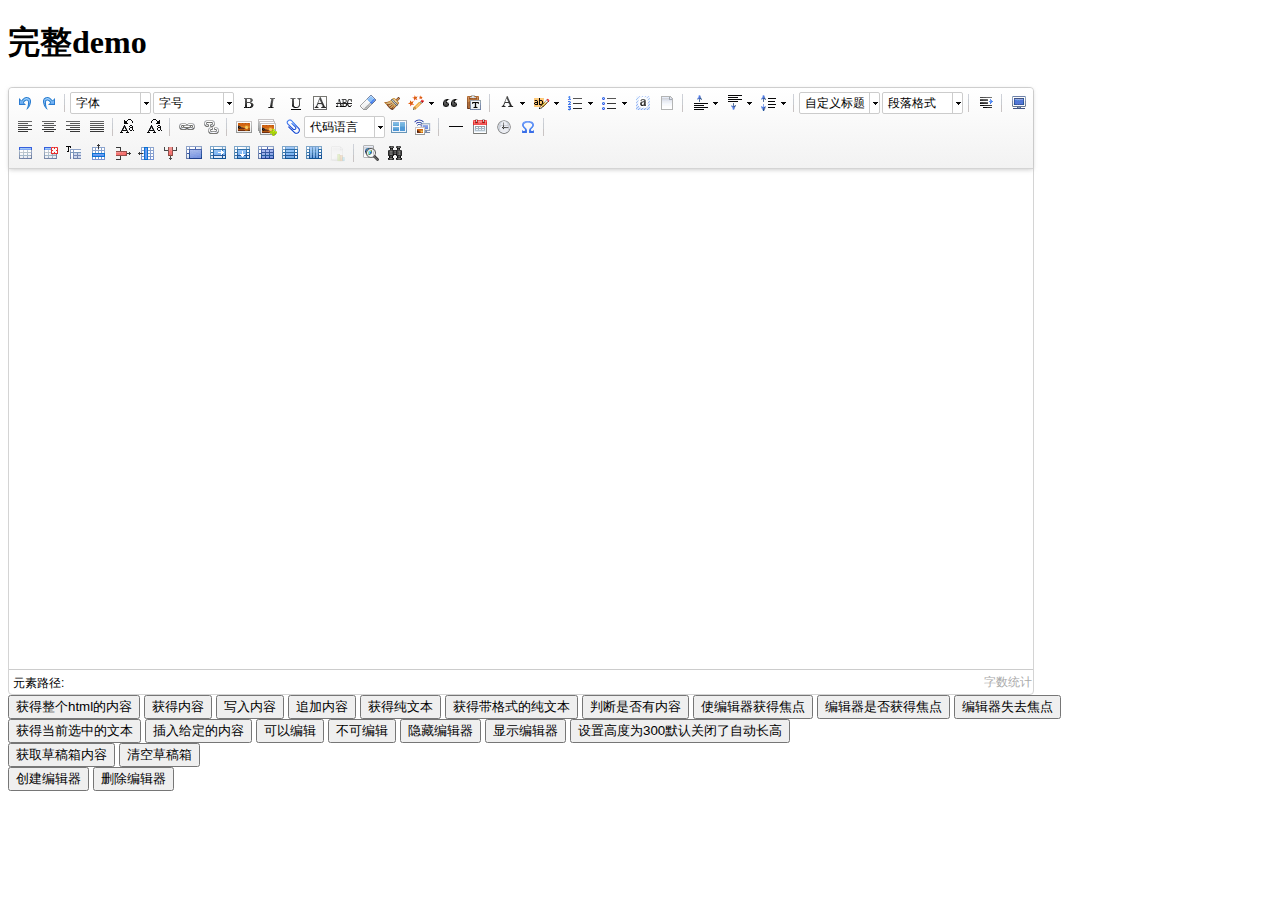
<file: MyWeb/Content/ueditor/index.html>
<!DOCTYPE HTML PUBLIC "-//W3C//DTD HTML 4.01 Transitional//EN"
        "http://www.w3.org/TR/html4/loose.dtd">
<html>
<head>
    <title>完整demo</title>
    <meta http-equiv="Content-Type" content="text/html;charset=utf-8"/>
    <script type="text/javascript" charset="utf-8" src="ueditor.config.js"></script>
    <script type="text/javascript" charset="utf-8" src="ueditor.all.min.js"> </script>
    <!--建议手动加在语言，避免在ie下有时因为加载语言失败导致编辑器加载失败-->
    <!--这里加载的语言文件会覆盖你在配置项目里添加的语言类型，比如你在配置项目里配置的是英文，这里加载的中文，那最后就是中文-->
    <script type="text/javascript" charset="utf-8" src="lang/zh-cn/zh-cn.js"></script>

    <style type="text/css">
        div{
            width:100%;
        }
    </style>
</head>
<body>
<div>
    <h1>完整demo</h1>
    <script id="editor" type="text/plain" style="width:1024px;height:500px;"></script>
</div>
<div id="btns">
    <div>
        <button onclick="getAllHtml()">获得整个html的内容</button>
        <button onclick="getContent()">获得内容</button>
        <button onclick="setContent()">写入内容</button>
        <button onclick="setContent(true)">追加内容</button>
        <button onclick="getContentTxt()">获得纯文本</button>
        <button onclick="getPlainTxt()">获得带格式的纯文本</button>
        <button onclick="hasContent()">判断是否有内容</button>
        <button onclick="setFocus()">使编辑器获得焦点</button>
        <button onmousedown="isFocus(event)">编辑器是否获得焦点</button>
        <button onmousedown="setblur(event)" >编辑器失去焦点</button>

    </div>
    <div>
        <button onclick="getText()">获得当前选中的文本</button>
        <button onclick="insertHtml()">插入给定的内容</button>
        <button id="enable" onclick="setEnabled()">可以编辑</button>
        <button onclick="setDisabled()">不可编辑</button>
        <button onclick=" UE.getEditor('editor').setHide()">隐藏编辑器</button>
        <button onclick=" UE.getEditor('editor').setShow()">显示编辑器</button>
        <button onclick=" UE.getEditor('editor').setHeight(300)">设置高度为300默认关闭了自动长高</button>
    </div>

    <div>
        <button onclick="getLocalData()" >获取草稿箱内容</button>
        <button onclick="clearLocalData()" >清空草稿箱</button>
    </div>

</div>
<div>
    <button onclick="createEditor()">
    创建编辑器</button>
    <button onclick="deleteEditor()">
    删除编辑器</button>
</div>

<script type="text/javascript">

    //实例化编辑器
    //建议使用工厂方法getEditor创建和引用编辑器实例，如果在某个闭包下引用该编辑器，直接调用UE.getEditor('editor')就能拿到相关的实例
    var ue = UE.getEditor('editor');


    function isFocus(e){
        alert(UE.getEditor('editor').isFocus());
        UE.dom.domUtils.preventDefault(e)
    }
    function setblur(e){
        UE.getEditor('editor').blur();
        UE.dom.domUtils.preventDefault(e)
    }
    function insertHtml() {
        var value = prompt('插入html代码', '');
        UE.getEditor('editor').execCommand('insertHtml', value)
    }
    function createEditor() {
        enableBtn();
        UE.getEditor('editor');
    }
    function getAllHtml() {
        alert(UE.getEditor('editor').getAllHtml())
    }
    function getContent() {
        var arr = [];
        arr.push("使用editor.getContent()方法可以获得编辑器的内容");
        arr.push("内容为：");
        arr.push(UE.getEditor('editor').getContent());
        alert(arr.join("\n"));
    }
    function getPlainTxt() {
        var arr = [];
        arr.push("使用editor.getPlainTxt()方法可以获得编辑器的带格式的纯文本内容");
        arr.push("内容为：");
        arr.push(UE.getEditor('editor').getPlainTxt());
        alert(arr.join('\n'))
    }
    function setContent(isAppendTo) {
        var arr = [];
        arr.push("使用editor.setContent('欢迎使用ueditor')方法可以设置编辑器的内容");
        UE.getEditor('editor').setContent('欢迎使用ueditor', isAppendTo);
        alert(arr.join("\n"));
    }
    function setDisabled() {
        UE.getEditor('editor').setDisabled('fullscreen');
        disableBtn("enable");
    }

    function setEnabled() {
        UE.getEditor('editor').setEnabled();
        enableBtn();
    }

    function getText() {
        //当你点击按钮时编辑区域已经失去了焦点，如果直接用getText将不会得到内容，所以要在选回来，然后取得内容
        var range = UE.getEditor('editor').selection.getRange();
        range.select();
        var txt = UE.getEditor('editor').selection.getText();
        alert(txt)
    }

    function getContentTxt() {
        var arr = [];
        arr.push("使用editor.getContentTxt()方法可以获得编辑器的纯文本内容");
        arr.push("编辑器的纯文本内容为：");
        arr.push(UE.getEditor('editor').getContentTxt());
        alert(arr.join("\n"));
    }
    function hasContent() {
        var arr = [];
        arr.push("使用editor.hasContents()方法判断编辑器里是否有内容");
        arr.push("判断结果为：");
        arr.push(UE.getEditor('editor').hasContents());
        alert(arr.join("\n"));
    }
    function setFocus() {
        UE.getEditor('editor').focus();
    }
    function deleteEditor() {
        disableBtn();
        UE.getEditor('editor').destroy();
    }
    function disableBtn(str) {
        var div = document.getElementById('btns');
        var btns = UE.dom.domUtils.getElementsByTagName(div, "button");
        for (var i = 0, btn; btn = btns[i++];) {
            if (btn.id == str) {
                UE.dom.domUtils.removeAttributes(btn, ["disabled"]);
            } else {
                btn.setAttribute("disabled", "true");
            }
        }
    }
    function enableBtn() {
        var div = document.getElementById('btns');
        var btns = UE.dom.domUtils.getElementsByTagName(div, "button");
        for (var i = 0, btn; btn = btns[i++];) {
            UE.dom.domUtils.removeAttributes(btn, ["disabled"]);
        }
    }

    function getLocalData () {
        alert(UE.getEditor('editor').execCommand( "getlocaldata" ));
    }

    function clearLocalData () {
        UE.getEditor('editor').execCommand( "clearlocaldata" );
        alert("已清空草稿箱")
    }
</script>
</body>
</html>
</file>
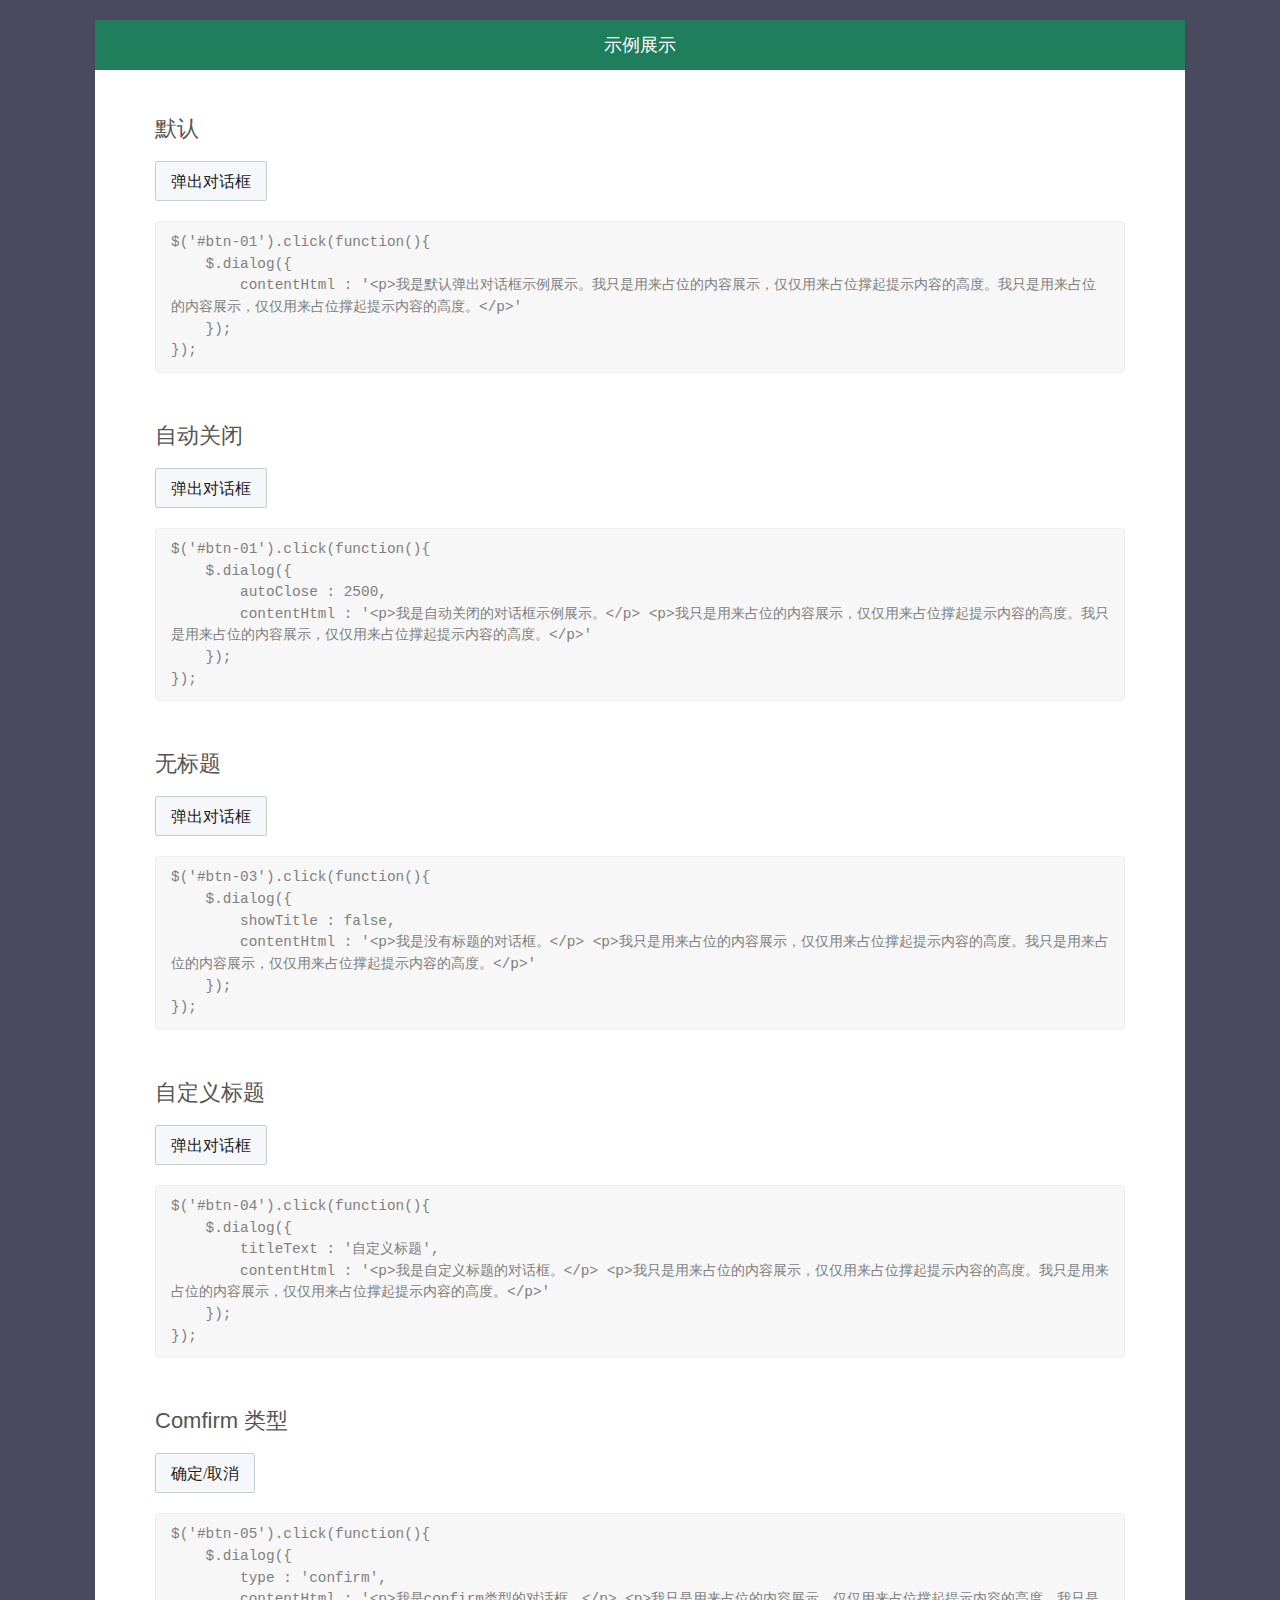
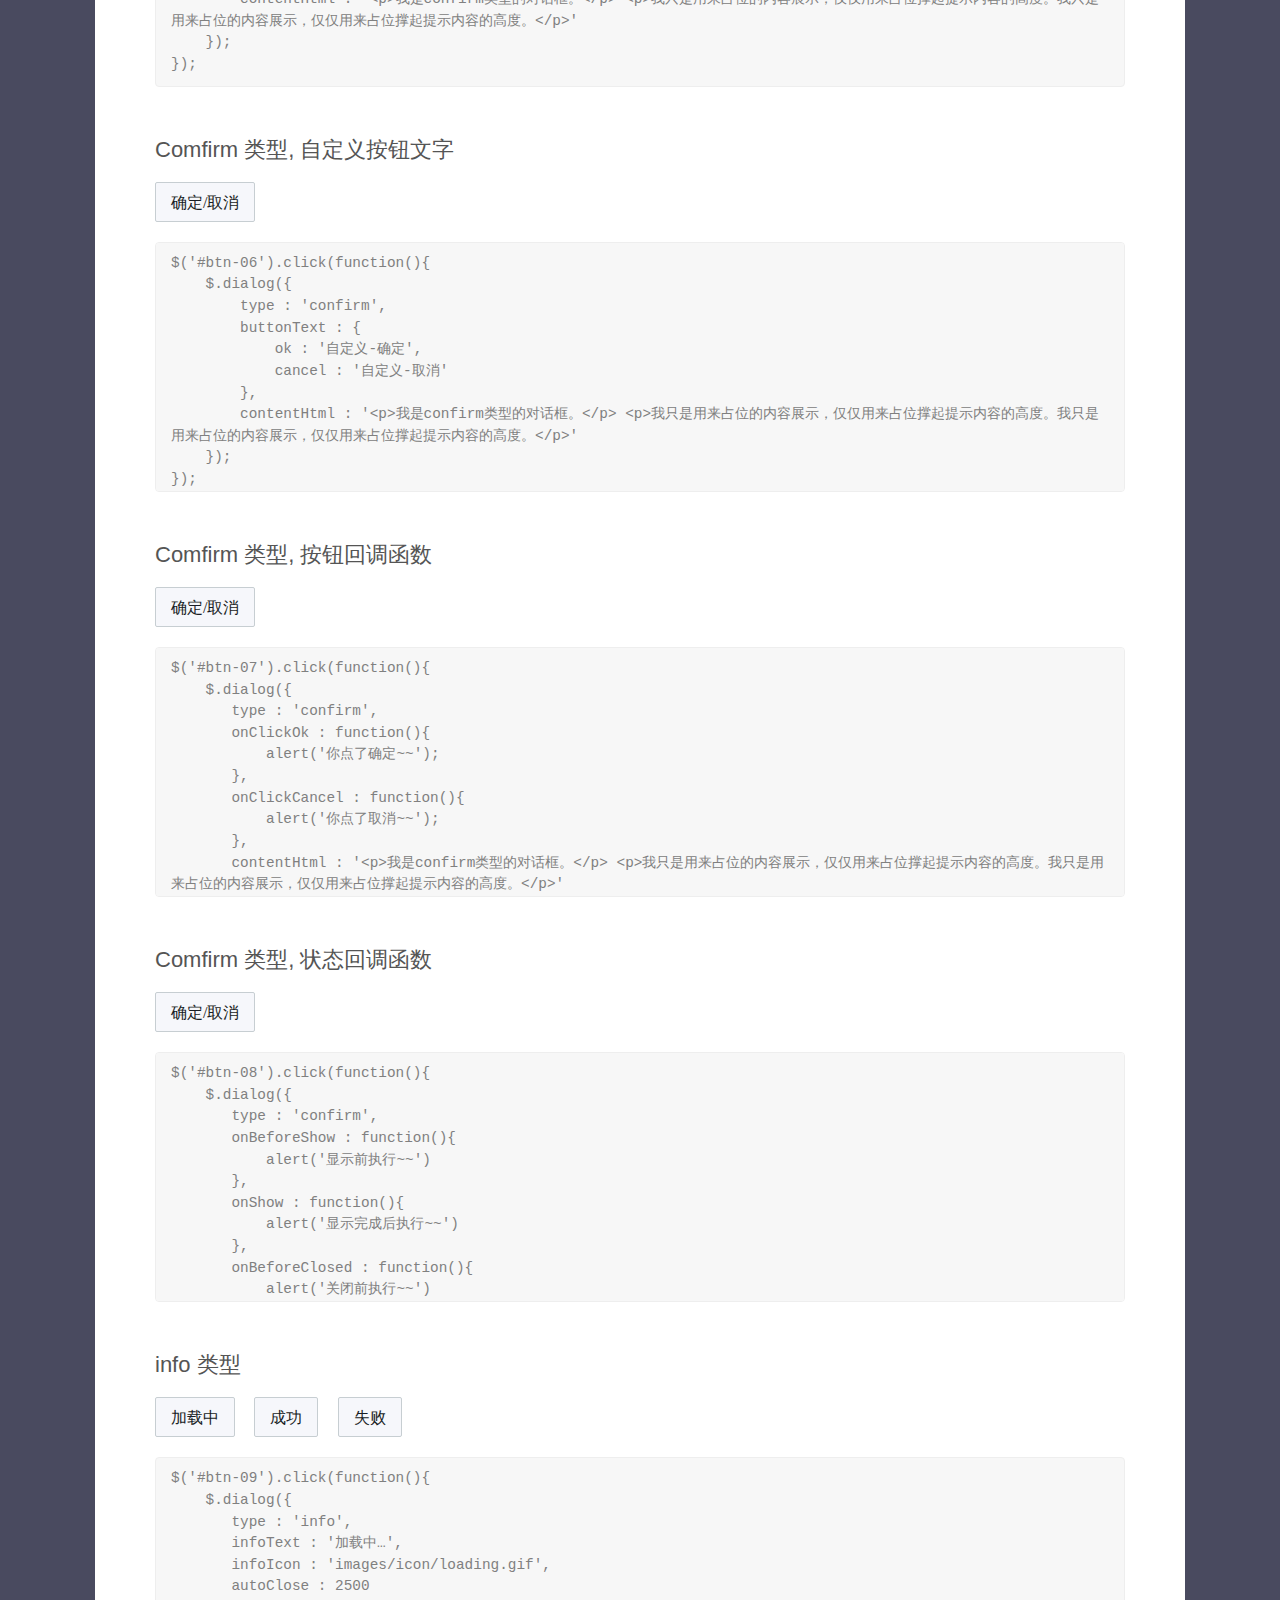
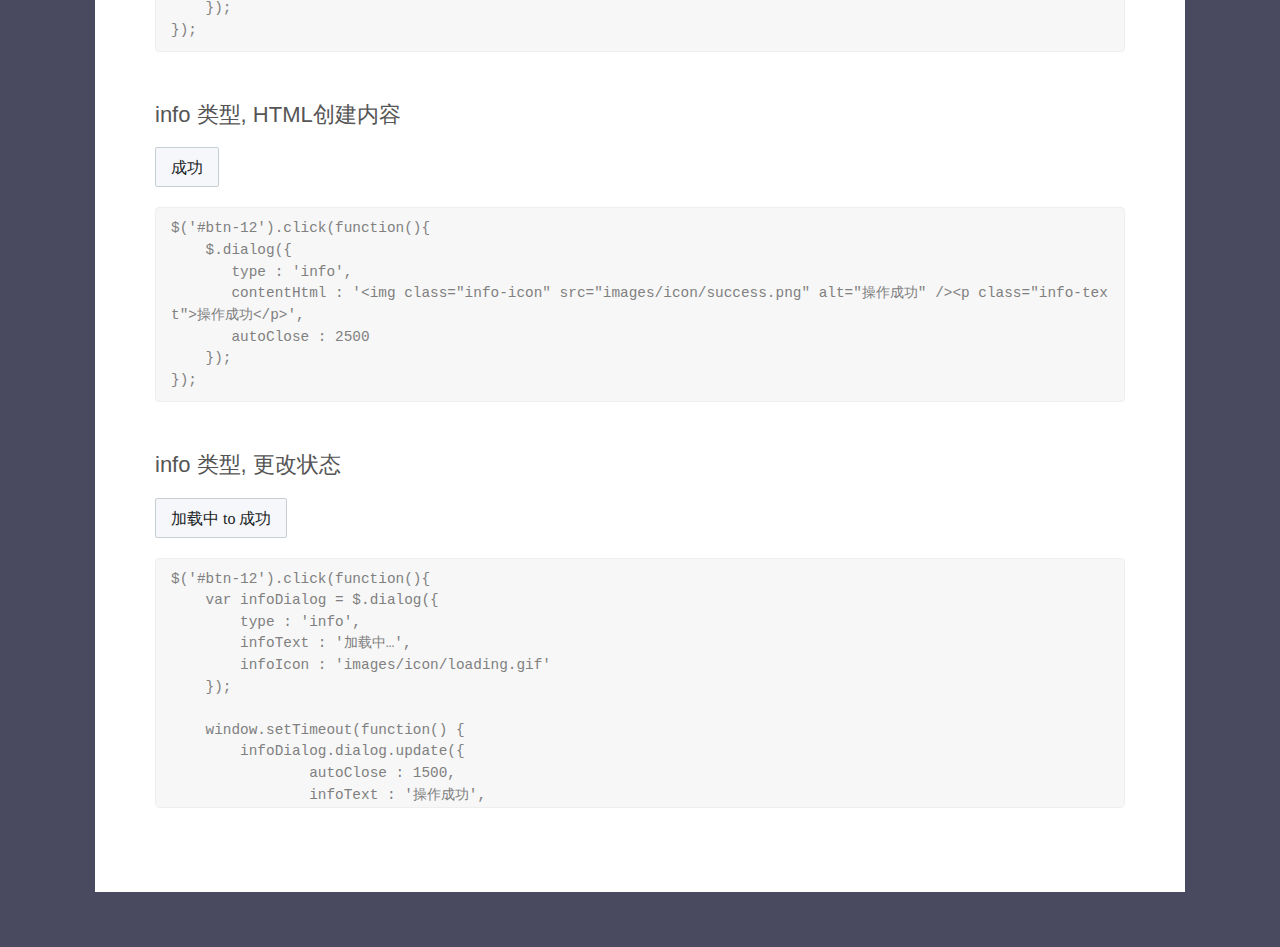
<file: MyWeb/Content/plugins/jquery.TipDialog/index.html>
﻿<!DOCTYPE html>
<html lang="zh">
<head>
	<meta charset="UTF-8">
	<meta http-equiv="X-UA-Compatible" content="IE=edge,chrome=1"> 
	<meta name="viewport" content="width=device-width, initial-scale=1, user-scalable=no">
	<title>移动端优先且支持jQuery和Zepto的模态对话框插件|DEMO_jQuery之家-自由分享jQuery、html5、css3的插件库</title>
	<link rel="stylesheet" type="text/css" href="css/normalize.css" />
	<link rel="stylesheet" type="text/css" href="css/htmleaf-demo.css">
	<link rel="stylesheet" href="css/tpl-style.css">
	<link rel="stylesheet" href="css/dialog.css">
	<style type="text/css">
	.button { padding: 0 15px; cursor: pointer; margin-right: 15px; background: #f6f7fb; border: 1px solid #c7ced2; border-radius: 2px; color: #191d24; display: inline-block; height: 40px; line-height: 40px; text-align: center; outline:none; font-family: "Microsoft Yahei"; }
	.button:hover { background-color: #f2f2f2; }
	.tpl-wrapper{margin-top: 20px;}
	a{border-bottom: none;color:#2fa0cc;}
	</style>

</head>
<body>
	<div class="htmleaf-container">

		<div class="tpl-wrapper">
			<div class="panel panel-green">
			<div class="panel-hd"><h2>示例展示</h2></div>
			<div class="panel-bd">				
				<div class="example-wrap">
					
					<!-- S example-item -->
					<div class="example-item">
						<h3 class="example-name">默认</h3>
						<div class="example-show">
							<button id="btn-01" class="button" type="button">弹出对话框</button>
						</div>
						<div class="example-code">
<pre class="pre-scrollable"><code>$('#btn-01').click(function(){
    $.dialog({
        contentHtml : '&ltp&gt我是默认弹出对话框示例展示。我只是用来占位的内容展示，仅仅用来占位撑起提示内容的高度。我只是用来占位的内容展示，仅仅用来占位撑起提示内容的高度。&lt/p&gt'
    });
});</code></pre>
						</div>
					</div>
					<!-- E example-item -->


					<!-- S example-item -->
					<div class="example-item">
						<h3 class="example-name">自动关闭</h3>
						<div class="example-show">
							<button id="btn-02" class="button" type="button">弹出对话框</button>
						</div>
						<div class="example-code">
<pre class="pre-scrollable"><code>$('#btn-01').click(function(){
    $.dialog({
        autoClose : 2500,
        contentHtml : '&ltp&gt我是自动关闭的对话框示例展示。&lt/p&gt &ltp&gt我只是用来占位的内容展示，仅仅用来占位撑起提示内容的高度。我只是用来占位的内容展示，仅仅用来占位撑起提示内容的高度。&lt/p&gt'
    });
});</code></pre>
						</div>
					</div>
					<!-- E example-item -->


					<!-- S example-item -->
					<div class="example-item">
						<h3 class="example-name">无标题</h3>
						<div class="example-show">
							<button id="btn-03" class="button" type="button">弹出对话框</button>
						</div>
						<div class="example-code">
<pre class="pre-scrollable"><code>$('#btn-03').click(function(){
    $.dialog({
        showTitle : false,
        contentHtml : '&ltp&gt我是没有标题的对话框。&lt/p&gt &ltp&gt我只是用来占位的内容展示，仅仅用来占位撑起提示内容的高度。我只是用来占位的内容展示，仅仅用来占位撑起提示内容的高度。&lt/p&gt'
    });
});</code></pre>
						</div>
					</div>
					<!-- E example-item -->


					<!-- S example-item -->
					<div class="example-item">
						<h3 class="example-name">自定义标题</h3>
						<div class="example-show">
							<button id="btn-04" class="button" type="button">弹出对话框</button>
						</div>
						<div class="example-code">
<pre class="pre-scrollable"><code>$('#btn-04').click(function(){
    $.dialog({
        titleText : '自定义标题',
        contentHtml : '&ltp&gt我是自定义标题的对话框。&lt/p&gt &ltp&gt我只是用来占位的内容展示，仅仅用来占位撑起提示内容的高度。我只是用来占位的内容展示，仅仅用来占位撑起提示内容的高度。&lt/p&gt'
    });
});</code></pre>
						</div>
					</div>
					<!-- E example-item -->


					<!-- S example-item -->
					<div class="example-item">
						<h3 class="example-name">Comfirm 类型</h3>
						<div class="example-show">
							<button id="btn-05" class="button" type="button">确定/取消</button>
						</div>
						<div class="example-code">
<pre class="pre-scrollable"><code>$('#btn-05').click(function(){
    $.dialog({
        type : 'confirm',
        contentHtml : '&ltp&gt我是confirm类型的对话框。&lt/p&gt &ltp&gt我只是用来占位的内容展示，仅仅用来占位撑起提示内容的高度。我只是用来占位的内容展示，仅仅用来占位撑起提示内容的高度。&lt/p&gt'
    });
});</code></pre>
						</div>
					</div>
					<!-- E example-item -->


					<!-- S example-item -->
					<div class="example-item">
						<h3 class="example-name">Comfirm 类型, 自定义按钮文字</h3>
						<div class="example-show">
							<button id="btn-06" class="button" type="button">确定/取消</button>
						</div>
						<div class="example-code">
<pre class="pre-scrollable"><code>$('#btn-06').click(function(){
    $.dialog({
        type : 'confirm',
        buttonText : {
            ok : '自定义-确定',
            cancel : '自定义-取消'
        },
        contentHtml : '&ltp&gt我是confirm类型的对话框。&lt/p&gt &ltp&gt我只是用来占位的内容展示，仅仅用来占位撑起提示内容的高度。我只是用来占位的内容展示，仅仅用来占位撑起提示内容的高度。&lt/p&gt'
    });
});</code></pre>
						</div>
					</div>
					<!-- E example-item -->


					<!-- S example-item -->
					<div class="example-item">
						<h3 class="example-name">Comfirm 类型, 按钮回调函数</h3>
						<div class="example-show">
							<button id="btn-07" class="button" type="button">确定/取消</button>
						</div>
						<div class="example-code">
<pre class="pre-scrollable"><code>$('#btn-07').click(function(){
    $.dialog({
       type : 'confirm',
       onClickOk : function(){
           alert('你点了确定~~');
       },
       onClickCancel : function(){        		
           alert('你点了取消~~');
       },
       contentHtml : '&ltp&gt我是confirm类型的对话框。&lt/p&gt &ltp&gt我只是用来占位的内容展示，仅仅用来占位撑起提示内容的高度。我只是用来占位的内容展示，仅仅用来占位撑起提示内容的高度。&lt/p&gt'
    });
});</code></pre>
						</div>
					</div>
					<!-- E example-item -->
					


					<!-- S example-item -->
					<div class="example-item">
						<h3 class="example-name">Comfirm 类型, 状态回调函数</h3>
						<div class="example-show">
							<button id="btn-08" class="button" type="button">确定/取消</button>
						</div>
						<div class="example-code">
<pre class="pre-scrollable"><code>$('#btn-08').click(function(){
    $.dialog({
       type : 'confirm',
       onBeforeShow : function(){
           alert('显示前执行~~')
       },
       onShow : function(){
           alert('显示完成后执行~~')
       },
       onBeforeClosed : function(){
           alert('关闭前执行~~')
       },
       onClosed : function(){
           alert('关闭后执行，可以看页面title是否改变~~');
           document.title = '我已经关闭拉！';
       },
       contentHtml : '&ltp&gt我是confirm类型的对话框。&lt/p&gt &ltp&gt我只是用来占位的内容展示，仅仅用来占位撑起提示内容的高度。我只是用来占位的内容展示，仅仅用来占位撑起提示内容的高度。&lt/p&gt'
    });
});</code></pre>
						</div>
					</div>
					<!-- E example-item -->


					<!-- S example-item -->
					<div class="example-item">
						<h3 class="example-name">info 类型</h3>
						<div class="example-show">
							<button id="btn-09" class="button" type="button">加载中</button>
							<button id="btn-10" class="button" type="button">成功</button>
							<button id="btn-11" class="button" type="button">失败</button>
						</div>
						<div class="example-code">
<pre class="pre-scrollable"><code>$('#btn-09').click(function(){
    $.dialog({
       type : 'info',
       infoText : '加载中…',
       infoIcon : 'images/icon/loading.gif',
       autoClose : 2500
    });
});</code></pre>
						</div>
					</div>
					<!-- E example-item -->


					<!-- S example-item -->
					<div class="example-item">
						<h3 class="example-name">info 类型, HTML创建内容</h3>
						<div class="example-show">
							<button id="btn-12" class="button" type="button">成功</button>
						</div>
						<div class="example-code">
<pre class="pre-scrollable"><code>$('#btn-12').click(function(){
    $.dialog({
       type : 'info',
       contentHtml : '&ltimg class="info-icon" src="images/icon/success.png" alt="操作成功" /&gt&ltp class="info-text"&gt操作成功&lt/p&gt',
       autoClose : 2500
    });
});</code></pre>
						</div>
					</div>
					<!-- E example-item -->


					<!-- S example-item -->
					<div class="example-item">
						<h3 class="example-name">info 类型, 更改状态</h3>
						<div class="example-show">
							<button id="btn-13" class="button" type="button">加载中 to 成功</button>
						</div>
						<div class="example-code">
<pre class="pre-scrollable"><code>$('#btn-12').click(function(){
    var infoDialog = $.dialog({
        type : 'info',
        infoText : '加载中…',
        infoIcon : 'images/icon/loading.gif'			
    });

    window.setTimeout(function() {
        infoDialog.dialog.update({
	        autoClose : 1500,
	        infoText : '操作成功',
	        infoIcon : 'images/icon/success.png'
        });
    }, 2500);
});</code></pre>
						</div>
					</div>
					<!-- E example-item -->



				</div>
			</div>			
		</div>
		</div>

	</div>
	

	<script src="js/zepto.min.js"></script>
	<script src="js/dialog.js"></script>
	<script src="js/example.js"></script>
</body>
</html>
</file>
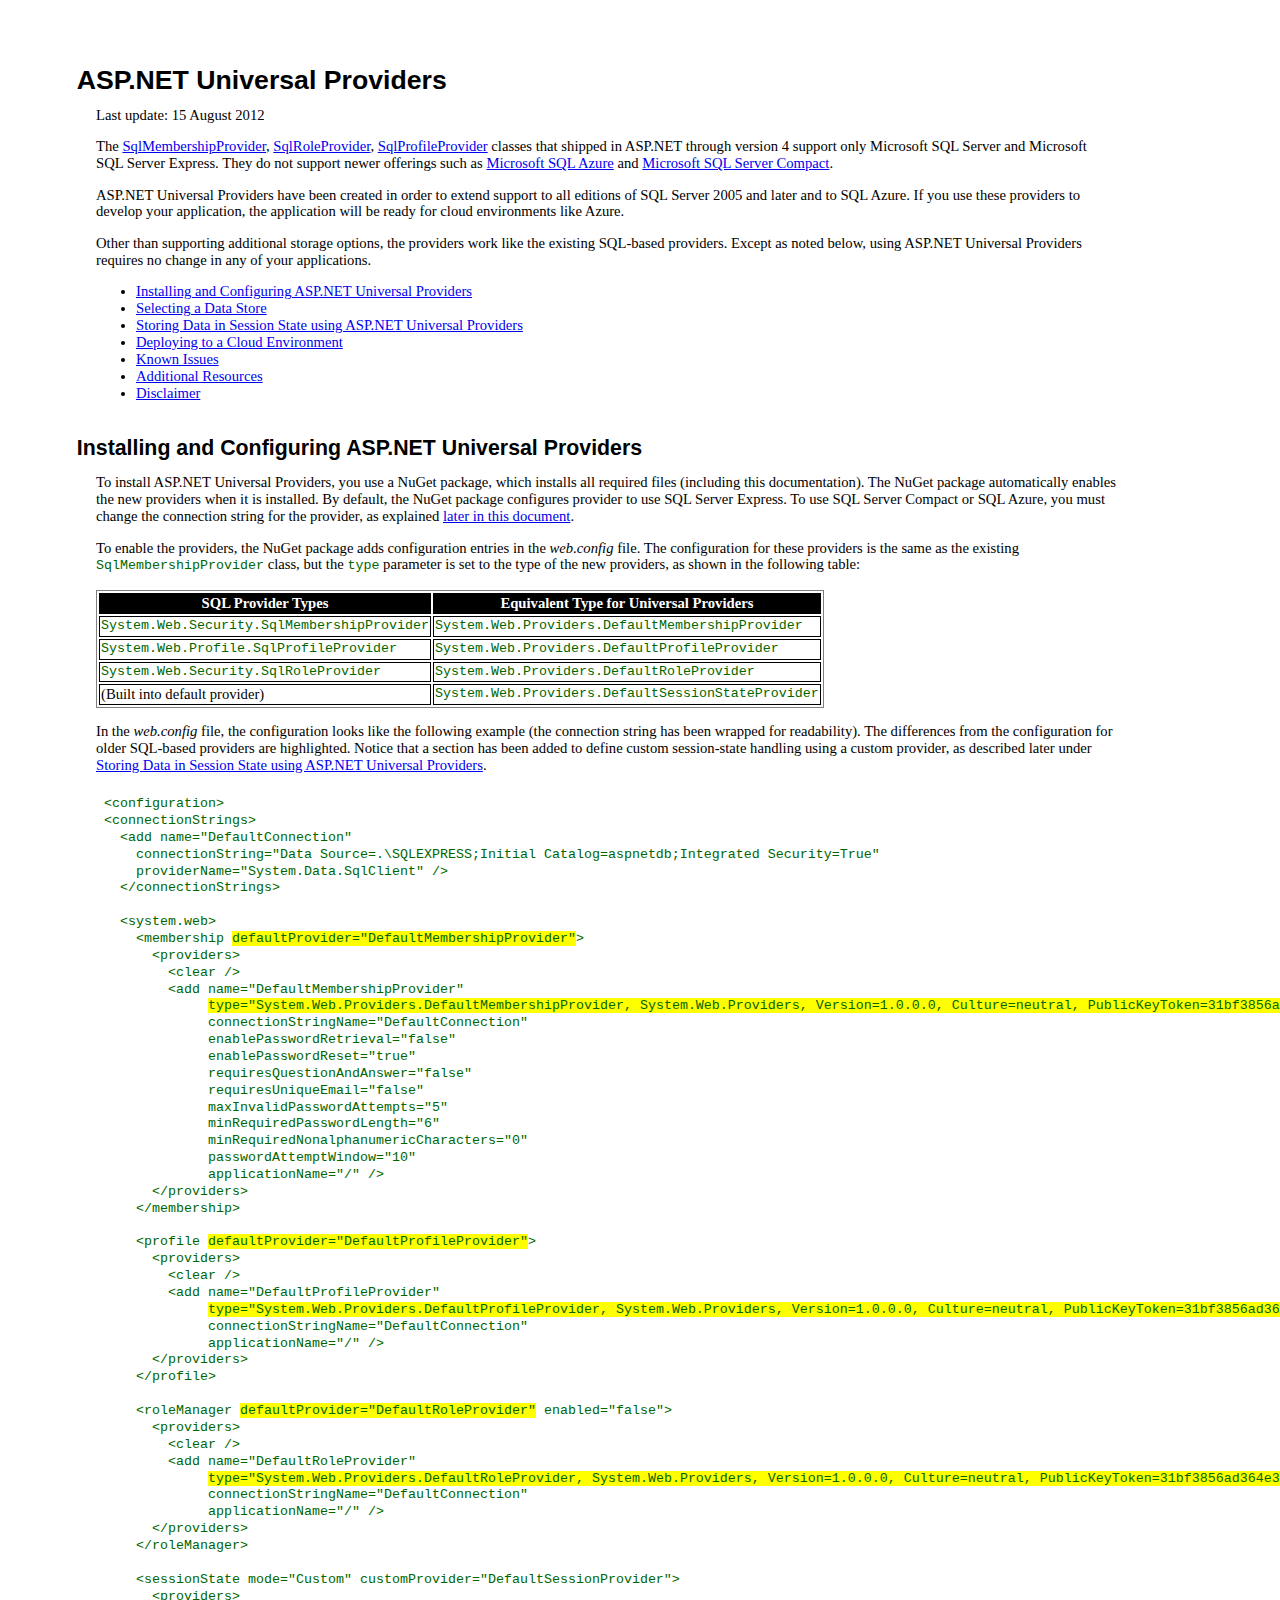
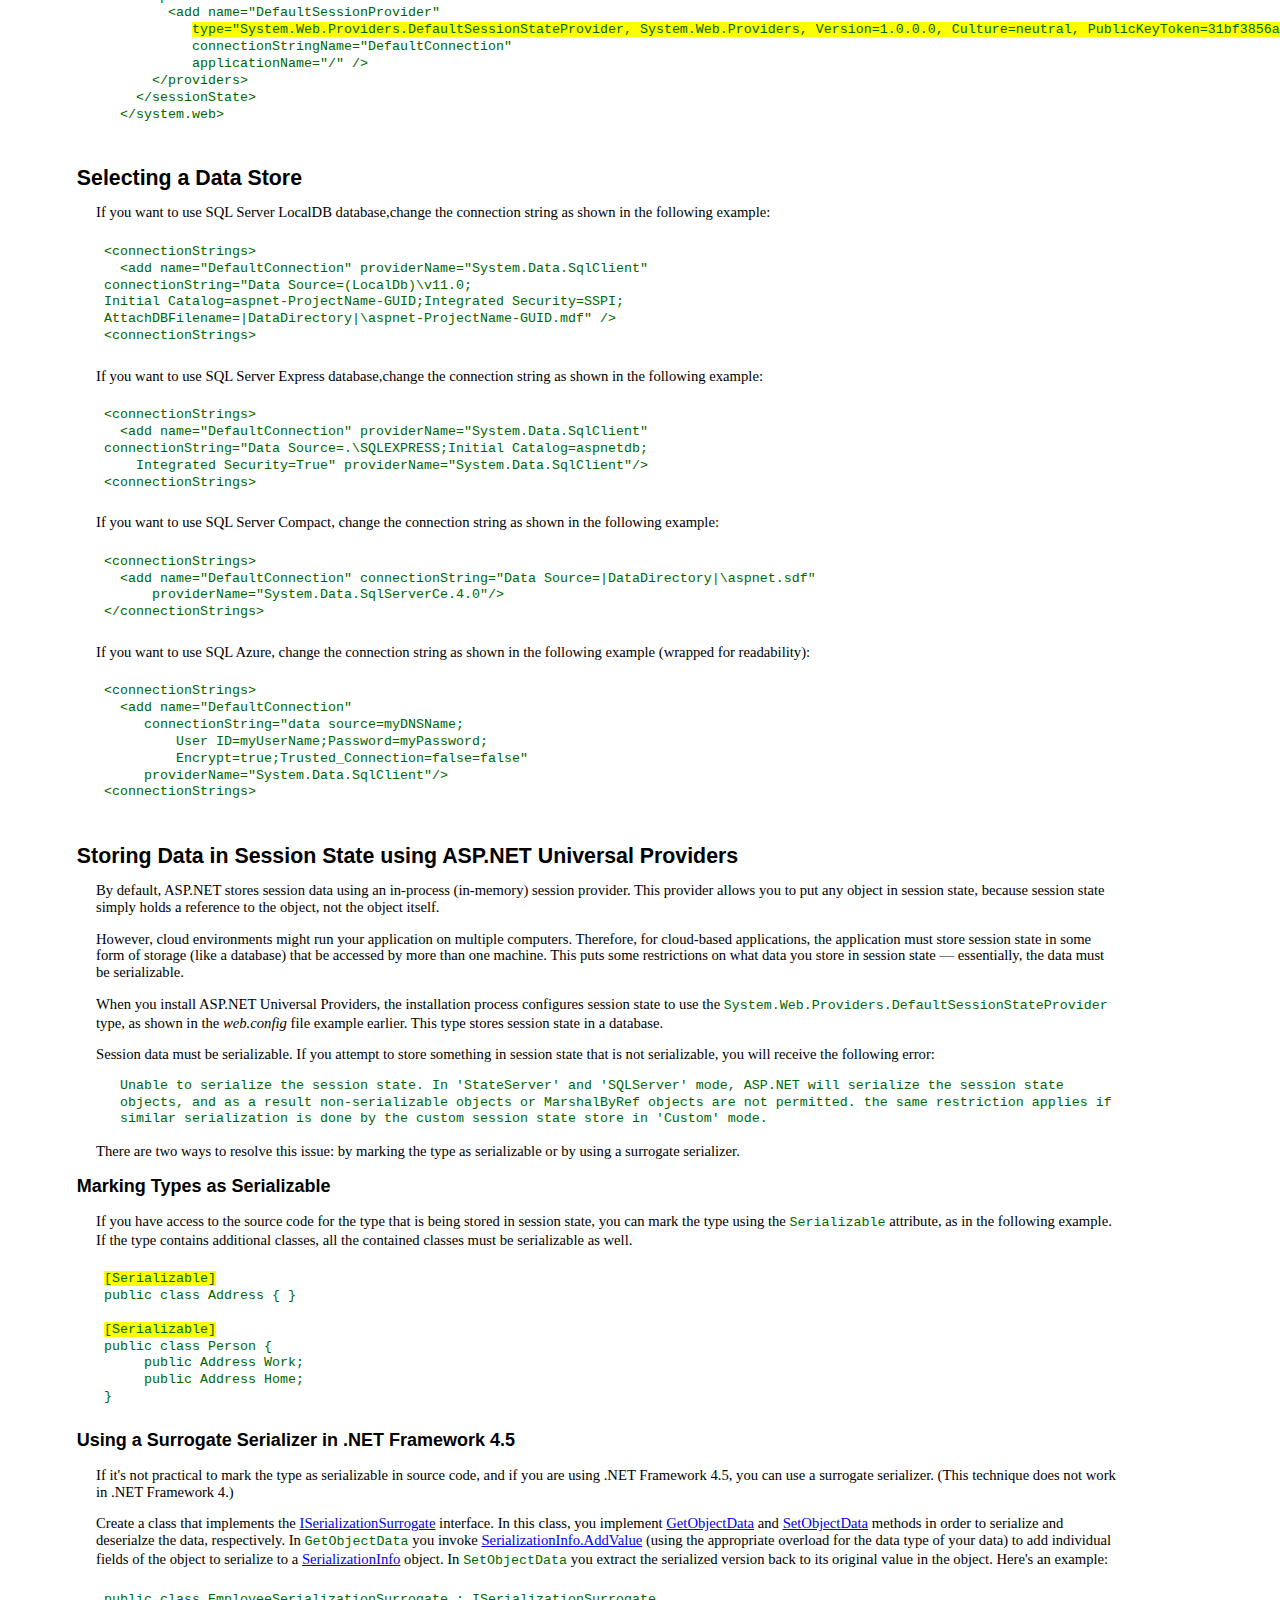
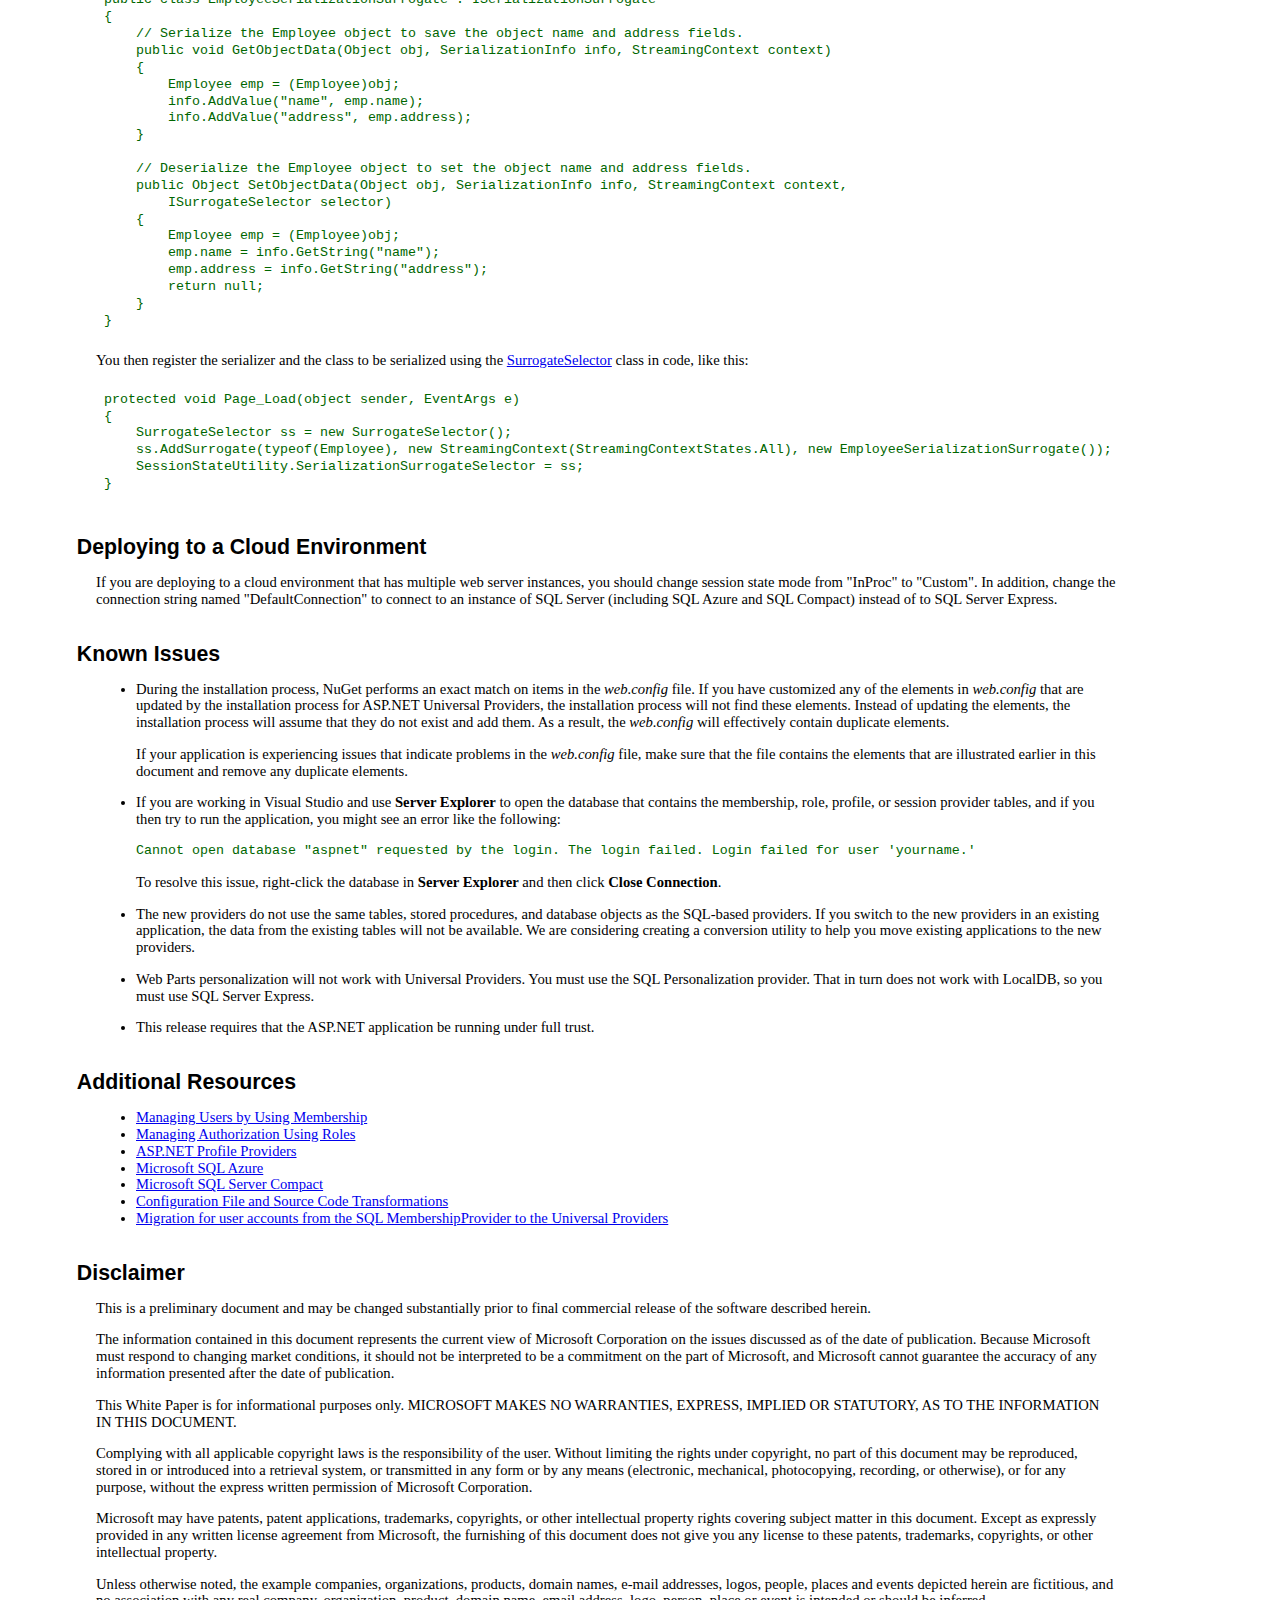
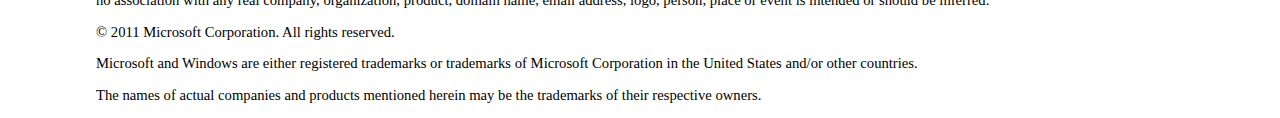
<file: packages/Microsoft.AspNet.Providers.Core.1.2/readme.html>
﻿<!DOCTYPE html PUBLIC "-//W3C//DTD XHTML 1.0 Transitional//EN" "http://www.w3.org/TR/xhtml1/DTD/xhtml1-transitional.dtd">
<html xmlns="http://www.w3.org/1999/xhtml">

<head>
<meta content="text/html; charset=utf-8" http-equiv="Content-Type" />
<title>ASP.NET Universal Providers Readme</title>


<style type="text/css">
body{
	margin-left:1in;
	margin-top:.75in;
	margin-right:1.7in;
	font-family:calibri;
	font-size:11pt;
	line-height:1.15em;
	background-color:white;
}

h1{
	margin-left:-.2in;
	font-family:Arial, Verdana, sans-serif;
	font-size:20pt;
}

h2{
	margin-left:-.2in;
	margin-top:1.8em;
	font-family:Arial, Verdana, sans-serif;
	font-size:16pt;
}

h3{
	margin-left:-.2in;
	font-family:Verdana, sans-serif;
	font-size:13.5pt;
}

table{
	border:thin gray groove;
}

thead{
	background-color:black;
	color:white;
	font-weight:bold;
	text-align:center;
}

td{
	border:1px solid black;
}

p.indent1{
	margin-left:.25in;
}


code{
	font-family:"Courier New";
	font-size:10pt;
	color:#006600;
}

pre{
	font-family:"Courier New";
	font-size:10pt;
	padding:8px;
	color:#006600;
}

span.highlight{
    background-color:Yellow;
	
}
</style>

</head>
<body>
<h1>ASP.NET Universal Providers</h1>

<p>Last update: 15 August 2012</p>


<p>The 
<a href="http://msdn.microsoft.com/en-us/library/system.web.security.sqlmembershipprovider.aspx">SqlMembershipProvider</a>, 
<a href="http://msdn.microsoft.com/en-us/library/system.web.security.sqlroleprovider.aspx">SqlRoleProvider</a>, 
<a href="http://msdn.microsoft.com/en-us/library/system.web.profile.sqlprofileprovider.aspx">SqlProfileProvider</a> classes that shipped in ASP.NET through version 4 support only Microsoft SQL Server and Microsoft SQL Server Express. They do not support newer offerings such as 
<a href="http://msdn.microsoft.com/en-us/library/ee336241.aspx">Microsoft SQL Azure</a> and 
<a href="http://www.microsoft.com/downloads/en/details.aspx?FamilyID=033cfb76-5382-44fb-bc7e-b3c8174832e2">Microsoft SQL Server Compact</a>. </p>
<p>ASP.NET Universal Providers have been created in order to extend support to all editions of SQL Server 2005 and later and to SQL Azure. If you use these providers to develop your application, the application will be ready for cloud environments like Azure.</p>
<p>Other than supporting additional storage options, the providers work like the existing SQL-based providers. Except as noted below, using ASP.NET Universal Providers requires no change in any of your applications.</p>
<ul>
	<li><a href="#Installing_and_Configuring_ASP.NET_Unive">Installing and 
	Configuring ASP.NET Universal Providers</a></li>
	<li><a href="#Selecting_a_Data_Store">Selecting a Data Store</a></li>
	<li><a href="#Storing_Data_in_Session_State_using_ASP">Storing Data in 
	Session State using ASP.NET Universal Providers</a></li>
	<li><a href="#Deploying_to_a_Cloud_Environment">Deploying to a Cloud 
	Environment</a></li>
	<li><a href="#Known_Issues">Known Issues</a></li>
	<li><a href="#Additional_Resources">Additional Resources</a></li>
	<li><a href="#Disclaimer">Disclaimer</a><br />
	</li>
</ul>

<h2><a name="Installing_and_Configuring_ASP.NET_Unive">Installing and Configuring ASP.NET Universal Providers</a></h2>



<p>To install ASP.NET Universal Providers, you use a NuGet package, which installs all required files (including this documentation). The NuGet package automatically enables the new providers when it is installed. By default, the NuGet package configures provider to use SQL Server Express. To use SQL Server Compact or SQL Azure, you must change the connection string for the provider, as explained 
<a href="#Selecting_a_Data_Store">later in this document</a>.</p>

<p>To enable the providers, the NuGet package adds configuration entries in the 
<em>web.config</em> file. The configuration for these providers is the same as the existing 
<code>SqlMembershipProvider</code> class, but the <code>type</code> parameter is set to the type of the new providers, as shown in the following table:</p>


<table>
	<thead>
		<td>SQL Provider Types</td>
		<td>Equivalent Type for Universal Providers</td>
	</thead>
	<tr>
		<td ><code>System.Web.Security.SqlMembershipProvider</code></td>
		<td ><code>System.Web.Providers.DefaultMembershipProvider</code></td>
	</tr>
	<tr>
		<td><code>System.Web.Profile.SqlProfileProvider</code></td>
		<td><code>System.Web.Providers.DefaultProfileProvider</code></td>
	</tr>
	<tr>
		<td><code>System.Web.Security.SqlRoleProvider</code></td>
		<td><code>System.Web.Providers.DefaultRoleProvider</code></td>
	</tr>
	<tr>
		<td>(Built into default provider)</td>
		<td><code>System.Web.Providers.DefaultSessionStateProvider</code></td>
	</tr>
</table>
<p>In the <em>web.config</em> file, the configuration looks like the following example (the connection string has been wrapped for readability). The differences from the configuration for older SQL-based providers are highlighted. Notice that a section has been added to define custom session-state handling using a custom provider, as described later under 
<a href="#Storing_Data_in_Session_State_using_ASP">Storing Data in Session State using ASP.NET Universal Providers</a>.</p>
<pre>&lt;configuration&gt;
&lt;connectionStrings&gt;
  &lt;add name="DefaultConnection"
    connectionString="Data Source=.\SQLEXPRESS;Initial Catalog=aspnetdb;Integrated Security=True"
    providerName="System.Data.SqlClient" /&gt;
  &lt;/connectionStrings&gt;

  &lt;system.web&gt;
    &lt;membership <span class="highlight">defaultProvider="DefaultMembershipProvider"</span>&gt;
      &lt;providers&gt;
        &lt;clear /&gt;
        &lt;add name="DefaultMembershipProvider"
             <span class="highlight">type="System.Web.Providers.DefaultMembershipProvider, System.Web.Providers, Version=1.0.0.0, Culture=neutral, PublicKeyToken=31bf3856ad364e35" 
</span>             connectionStringName="DefaultConnection"
             enablePasswordRetrieval="false"
             enablePasswordReset="true"
             requiresQuestionAndAnswer="false"
             requiresUniqueEmail="false"
             maxInvalidPasswordAttempts="5"
             minRequiredPasswordLength="6"
             minRequiredNonalphanumericCharacters="0"
             passwordAttemptWindow="10"
             applicationName="/" /&gt;
      &lt;/providers&gt;
    &lt;/membership&gt;

    &lt;profile <span class="highlight">defaultProvider="DefaultProfileProvider"</span>&gt;
      &lt;providers&gt;
        &lt;clear /&gt;
        &lt;add name="DefaultProfileProvider"
             <span class="highlight">type="System.Web.Providers.DefaultProfileProvider, System.Web.Providers, Version=1.0.0.0, Culture=neutral, PublicKeyToken=31bf3856ad364e35" 
</span>             connectionStringName="DefaultConnection"
             applicationName="/" /&gt;
      &lt;/providers&gt;
    &lt;/profile&gt;

    &lt;roleManager <span class="highlight">defaultProvider="DefaultRoleProvider"</span> enabled="false"&gt;
      &lt;providers&gt;
        &lt;clear /&gt;
        &lt;add name="DefaultRoleProvider"
             <span class="highlight">type="System.Web.Providers.DefaultRoleProvider, System.Web.Providers, Version=1.0.0.0, Culture=neutral, PublicKeyToken=31bf3856ad364e35"
</span>             connectionStringName="DefaultConnection"
             applicationName="/" /&gt;
      &lt;/providers&gt;
    &lt;/roleManager&gt;

    &lt;sessionState mode="Custom" customProvider="DefaultSessionProvider"&gt;
      &lt;providers&gt;
        &lt;add name="DefaultSessionProvider"
           <span class="highlight">type="System.Web.Providers.DefaultSessionStateProvider, System.Web.Providers, Version=1.0.0.0, Culture=neutral, PublicKeyToken=31bf3856ad364e35"
</span>           connectionStringName="DefaultConnection"
           applicationName="/" /&gt;
      &lt;/providers&gt;
    &lt;/sessionState&gt;
  &lt;/system.web&gt;&nbsp;</pre>

<h2><a name="Selecting_a_Data_Store">Selecting a Data Store</a></h2>
<p>If you want to use SQL Server LocalDB database,change the connection string as shown in the following example:</p>
<pre>
&lt;connectionStrings&gt;
  &lt;add name="DefaultConnection" providerName="System.Data.SqlClient" 
connectionString="Data Source=(LocalDb)\v11.0;
Initial Catalog=aspnet-ProjectName-GUID;Integrated Security=SSPI;
AttachDBFilename=|DataDirectory|\aspnet-ProjectName-GUID.mdf" /&gt;
&lt;connectionStrings&gt;
</pre>
<p>If you want to use SQL Server Express database,change the connection string as shown in the following example:</p>
<pre>
&lt;connectionStrings&gt;
  &lt;add name="DefaultConnection" providerName="System.Data.SqlClient" 
connectionString="Data Source=.\SQLEXPRESS;Initial Catalog=aspnetdb;
    Integrated Security=True" providerName="System.Data.SqlClient"/&gt;
&lt;connectionStrings&gt;
</pre>

<p>If you want to use SQL Server Compact, change the connection string as shown in the following example:</p>

<pre>&lt;connectionStrings&gt;
  &lt;add name="DefaultConnection" connectionString="Data Source=|DataDirectory|\aspnet.sdf" 
      providerName="System.Data.SqlServerCe.4.0"/&gt;
&lt;/connectionStrings&gt;</pre>
<p>If you want to use SQL Azure, change the connection string as shown in the 
following example (wrapped for readability):</p>
<pre>&lt;connectionStrings&gt;
  &lt;add name="DefaultConnection" 
     connectionString="data source=myDNSName;
         User ID=myUserName;Password=myPassword;
         Encrypt=true;Trusted_Connection=false=false"
     providerName="System.Data.SqlClient"/&gt;
&lt;connectionStrings&gt;</pre>

<h2><a name="Storing_Data_in_Session_State_using_ASP">Storing Data in Session State using ASP.NET Universal Providers</a></h2>

<p>By default, ASP.NET stores session data using an in-process (in-memory) session provider. This provider allows you to put any object in session state, because session state simply holds a reference to the object, not the object itself.</p>
<p>However, cloud environments might run your application on multiple computers. Therefore, for cloud-based applications, the application must store session state in some form of storage (like a database) that be accessed by more than one machine. This puts some restrictions on what data you store in session state — essentially, the data must be serializable. </p>
<p>When you install ASP.NET Universal Providers, the installation process configures session state to use the 
<code>System.Web.Providers.DefaultSessionStateProvider</code> type, as shown in the 
<em>web.config</em> file example earlier. This type stores session state in a database.</p> 
<p>Session data must be serializable. If you attempt to store something in session state that is not serializable, you will receive the following error: </p>

<p class="indent1"><code>Unable to serialize the session state. In 'StateServer' and 'SQLServer' mode, ASP.NET will serialize the session state objects, and as a result non-serializable objects or MarshalByRef objects are not permitted. the same restriction applies if similar serialization is done by the custom session state store in 'Custom' mode. </code></p>

<p>There are two ways to resolve this issue: by marking the type as serializable or by using a surrogate serializer.</p>

<h3>Marking Types as Serializable</h3>

<p>If you have access to the source code for the type that is being stored in session state, you can mark the type using the 
<code>Serializable</code> attribute, as in the following example. If the type contains additional classes, all the contained classes must be serializable as well.</p>
<pre><span class="highlight">[Serializable]</span>
public class Address { }

<span class="highlight">[Serializable]</span>
public class Person { 
     public Address Work;
     public Address Home; 
}</pre>

<h3>Using a Surrogate Serializer in .NET Framework 4.5</h3>

<p>If it's not practical to mark the type as serializable in source code, and if you are using .NET Framework 4.5, you can use a surrogate serializer. (This technique does not work in .NET Framework 4.)</p>
<p>Create a class that implements the 
<a href="http://msdn.microsoft.com/en-us/library/system.runtime.serialization.iserializationsurrogate.aspx">ISerializationSurrogate</a> interface.  In this class, you implement 
<a href="http://msdn.microsoft.com/en-us/library/system.runtime.serialization.iserializationsurrogate.getobjectdata.aspx">GetObjectData</a> and 
<a href="http://msdn.microsoft.com/en-us/library/system.runtime.serialization.iserializationsurrogate.setobjectdata.aspx">SetObjectData</a> methods in order to serialize and deserialze the data, respectively. In 
<code>GetObjectData</code> you invoke 
<a href="http://msdn.microsoft.com/en-us/library/system.runtime.serialization.serializationinfo.addvalue.aspx">SerializationInfo.AddValue</a> (using the appropriate overload for the data type of your data) to add individual fields of the object to serialize to a 
<a href="http://msdn.microsoft.com/en-us/library/system.runtime.serialization.serializationinfo.aspx">SerializationInfo</a> object. In 
<code>SetObjectData</code> you extract the serialized version back to its original value in the object. Here's an example:</p>










<pre>public class EmployeeSerializationSurrogate : ISerializationSurrogate
{
    // Serialize the Employee object to save the object name and address fields.
    public void GetObjectData(Object obj, SerializationInfo info, StreamingContext context)
    {
        Employee emp = (Employee)obj;
        info.AddValue("name", emp.name);
        info.AddValue("address", emp.address);
    }

    // Deserialize the Employee object to set the object name and address fields.
    public Object SetObjectData(Object obj, SerializationInfo info, StreamingContext context,
        ISurrogateSelector selector)
    {
        Employee emp = (Employee)obj;
        emp.name = info.GetString("name");
        emp.address = info.GetString("address");
        return null;
    }
}</pre>
<p>You then register the serializer and the class to be serialized using the 
<a href="http://msdn.microsoft.com/en-us/library/system.runtime.serialization.surrogateselector.aspx">SurrogateSelector</a> class in code, like this:</p>
<pre>protected void Page_Load(object sender, EventArgs e)
{
    SurrogateSelector ss = new SurrogateSelector();
    ss.AddSurrogate(typeof(Employee), new StreamingContext(StreamingContextStates.All), new EmployeeSerializationSurrogate());
    SessionStateUtility.SerializationSurrogateSelector = ss;
}</pre>
<h2><a name="Deploying_to_a_Cloud_Environment">Deploying to a Cloud Environment</a></h2>

<p>If you are deploying to a cloud environment that has multiple web server instances, you should change session state mode from "InProc" to "Custom".  In addition, change the connection string named "DefaultConnection" to connect to an instance of SQL Server (including SQL Azure and SQL  Compact) instead of to SQL Server Express.</p>

<h2><a name="Known_Issues">Known Issues</a></h2>

<ul>



<li>
<p>During the installation process, NuGet performs an exact match on items in the 
<em>web.config</em> file. If you have customized any of the elements in <em>web.config</em> that are updated by the installation process for ASP.NET Universal Providers, the installation process will not find these elements. Instead of updating the elements, the installation process will assume that they do not exist and add them. As a result, the 
<em>web.config</em> will effectively contain duplicate elements.</p>
<p>If your application is experiencing issues that indicate problems in the <em>web.config</em> file, make sure that the file contains the elements that are illustrated earlier in this document and remove any duplicate elements.</p>
</li>

<li>
<p>If you are working in Visual Studio and use <strong>Server Explorer</strong> to open the database that contains the membership, role, profile, or session provider tables, and if you then try to run the application, you might see an error like the following: </p>
<p><code>Cannot open database "aspnet" requested by the login. The login failed. Login failed for user 'yourname.'</code></p>
<p>To resolve this issue, right-click the database in <strong>Server Explorer</strong> and then click 
<strong>Close Connection</strong>. </p>
</li>


<li>
<p>The new providers do not use the same tables, stored procedures, and database objects as the SQL-based providers. If you switch to the new providers in an existing application, the data from the existing tables will not be available. We are considering creating a conversion utility to help you move existing applications to the new providers.</p>
</li>


<li>
<p>Web Parts personalization will not work with Universal Providers. You must use the SQL Personalization provider. That in turn does not work with LocalDB, so you must use SQL Server Express.</p>
</li>

<li>
<p>This release requires that the ASP.NET application be running under full trust.</p>
</li>

</ul>


<h2><a name="Additional_Resources">Additional Resources</a></h2>

<ul>
<li><a href="http://msdn.microsoft.com/en-us/library/tw292whz.aspx">Managing Users by Using Membership</a></li>
<li><a href="http://msdn.microsoft.com/en-us/library/9ab2fxh0.aspx">Managing Authorization Using Roles</a></li>
<li><a href="http://msdn.microsoft.com/en-us/library/014bec1k.aspx">ASP.NET Profile Providers</a></li>
<li><a href="http://msdn.microsoft.com/en-us/library/ee336241.aspx">Microsoft SQL Azure</a></li>
<li>
<a href="http://www.microsoft.com/downloads/en/details.aspx?FamilyID=033cfb76-5382-44fb-bc7e-b3c8174832e2">Microsoft SQL Server Compact</a></li>
<li>
<a href="http://docs.nuget.org/docs/creating-packages/configuration-file-and-source-code-transformations">Configuration File and Source Code Transformations</a></li>
<li><a href="http://go.microsoft.com/fwlink/?LinkId=261899">Migration for user accounts from the SQL MembershipProvider to the Universal Providers</a></li>
</ul>
<h2><a name="Disclaimer">Disclaimer</a></h2>


<p>This is a preliminary document and may be changed substantially prior to final commercial release of the software described herein.</p>
<p>The information contained in this document represents the current view of Microsoft Corporation on the issues discussed as of the date of publication. Because Microsoft must respond to changing market conditions, it should not be interpreted to be a commitment on the part of Microsoft, and Microsoft cannot guarantee the accuracy of any information presented after the date of publication.</p>
<p>This White Paper is for informational purposes only. MICROSOFT MAKES NO WARRANTIES, EXPRESS, IMPLIED OR STATUTORY, AS TO THE INFORMATION IN THIS DOCUMENT.
<p>Complying with all applicable copyright laws is the responsibility of the user. Without limiting the rights under copyright, no part of this document may be reproduced, stored in or introduced into a retrieval system, or transmitted in any form or by any means (electronic, mechanical, photocopying, recording, or otherwise), or for any purpose, without the express written permission of Microsoft Corporation.</p>
<p>Microsoft may have patents, patent applications, trademarks, copyrights, or other intellectual property rights covering subject matter in this document. Except as expressly provided in any written license agreement from Microsoft, the furnishing of this document does not give you any license to these patents, trademarks, copyrights, or other intellectual property.</p>
<p>Unless otherwise noted, the example companies, organizations, products, domain names, e-mail addresses, logos, people, places and events depicted herein are fictitious, and no association with any real company, organization, product, domain name, email address, logo, person, place or event is intended or should be inferred.</p>
<p>&copy; 2011 Microsoft Corporation. All rights reserved.</p>
<p>Microsoft and Windows are either registered trademarks or trademarks of Microsoft Corporation in the United States and/or other countries.</p>
<p>The names of actual companies and products mentioned herein may be the trademarks of their respective owners.</p>
</body>
</html>
</file>
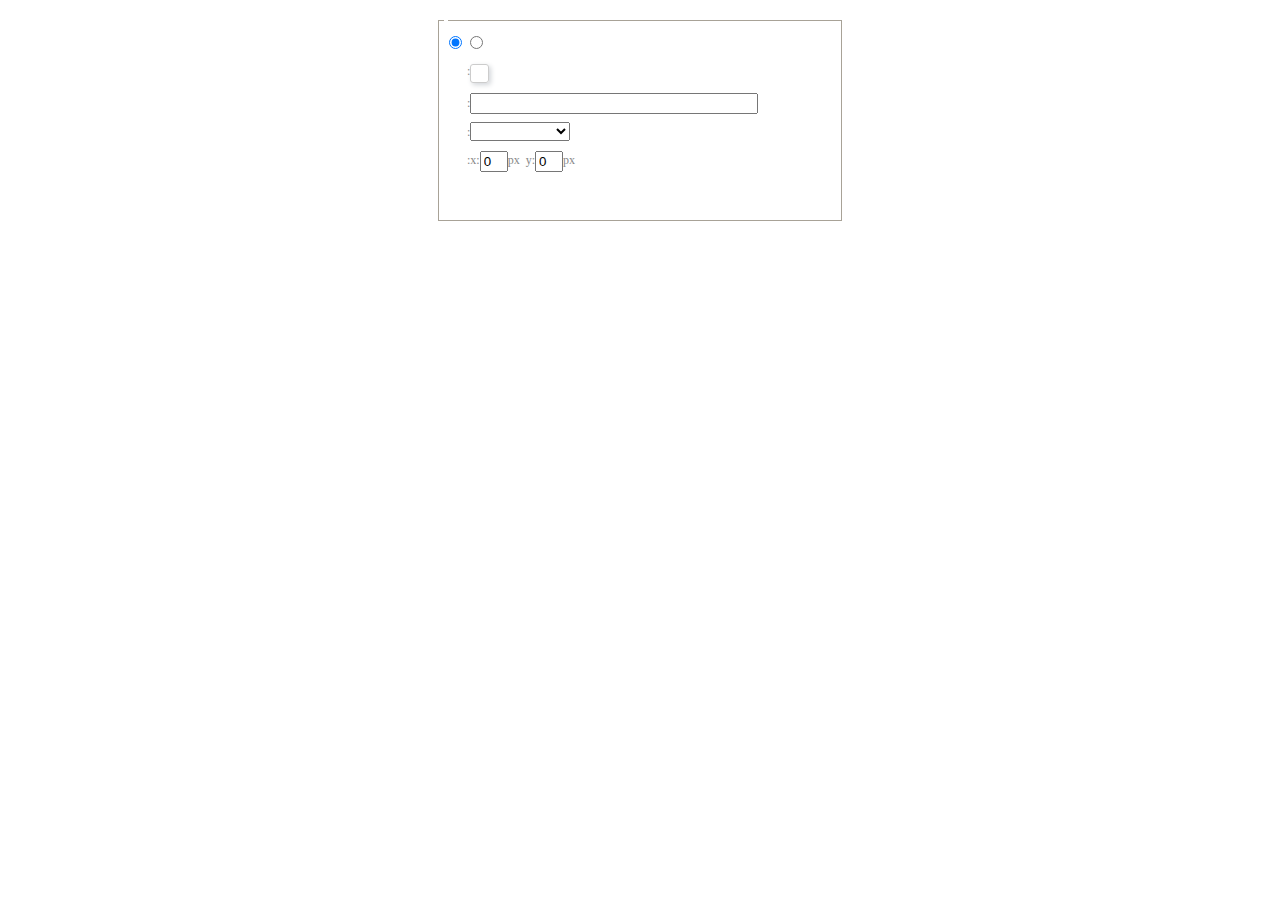
<file: MyWeb/Content/ueditor/dialogs/background/background.html>
<!DOCTYPE HTML>
<html>
<head>
    <meta http-equiv="Content-Type" content="text/html;charset=utf-8"/>
    <script type="text/javascript" src="../internal.js"></script>
    <link rel="stylesheet" type="text/css" href="background.css">
</head>
<body>
    <div id="bg_container" class="wrapper">
        <div id="tabHeads" class="tabhead">
            <span class="focus" data-content-id="normal"><var id="lang_background_normal"></var></span>
            <span class="" data-content-id="imgManager"><var id="lang_background_local"></var></span>
        </div>
        <div id="tabBodys" class="tabbody">
            <div id="normal" class="panel focus">
                <fieldset class="bgarea">
                    <legend><var id="lang_background_set"></var></legend>
                    <div class="content">
                        <div>
                            <label><input id="nocolorRadio" class="iptradio" type="radio" name="t" value="none" checked="checked"><var id="lang_background_none"></var></label>
                            <label><input id="coloredRadio" class="iptradio" type="radio" name="t" value="color"><var id="lang_background_colored"></var></label>
                        </div>
                        <div class="wrapcolor pl">
                            <div class="color">
                                <var id="lang_background_color"></var>:
                            </div>
                            <div id="colorPicker"></div>
                            <div class="clear"></div>
                        </div>
                        <div class="wrapcolor pl">
                            <label><var id="lang_background_netimg"></var>:</label><input class="txt" type="text" id="url">
                        </div>
                        <div id="alignment" class="alignment">
                            <var id="lang_background_align"></var>:<select id="repeatType">
                                <option value="center"></option>
                                <option value="repeat-x"></option>
                                <option value="repeat-y"></option>
                                <option value="repeat"></option>
                                <option value="self"></option>
                            </select>
                        </div>
                        <div id="custom" >
                            <var id="lang_background_position"></var>:x:<input type="text" size="1" id="x" maxlength="4" value="0">px&nbsp;&nbsp;y:<input type="text" size="1" id="y" maxlength="4" value="0">px
                        </div>
                    </div>
                </fieldset>

            </div>
            <div id="imgManager" class="panel">
                <div id="imageList" style=""></div>
            </div>
        </div>
    </div>
    <script type="text/javascript" src="background.js"></script>
</body>
</html>
</file>
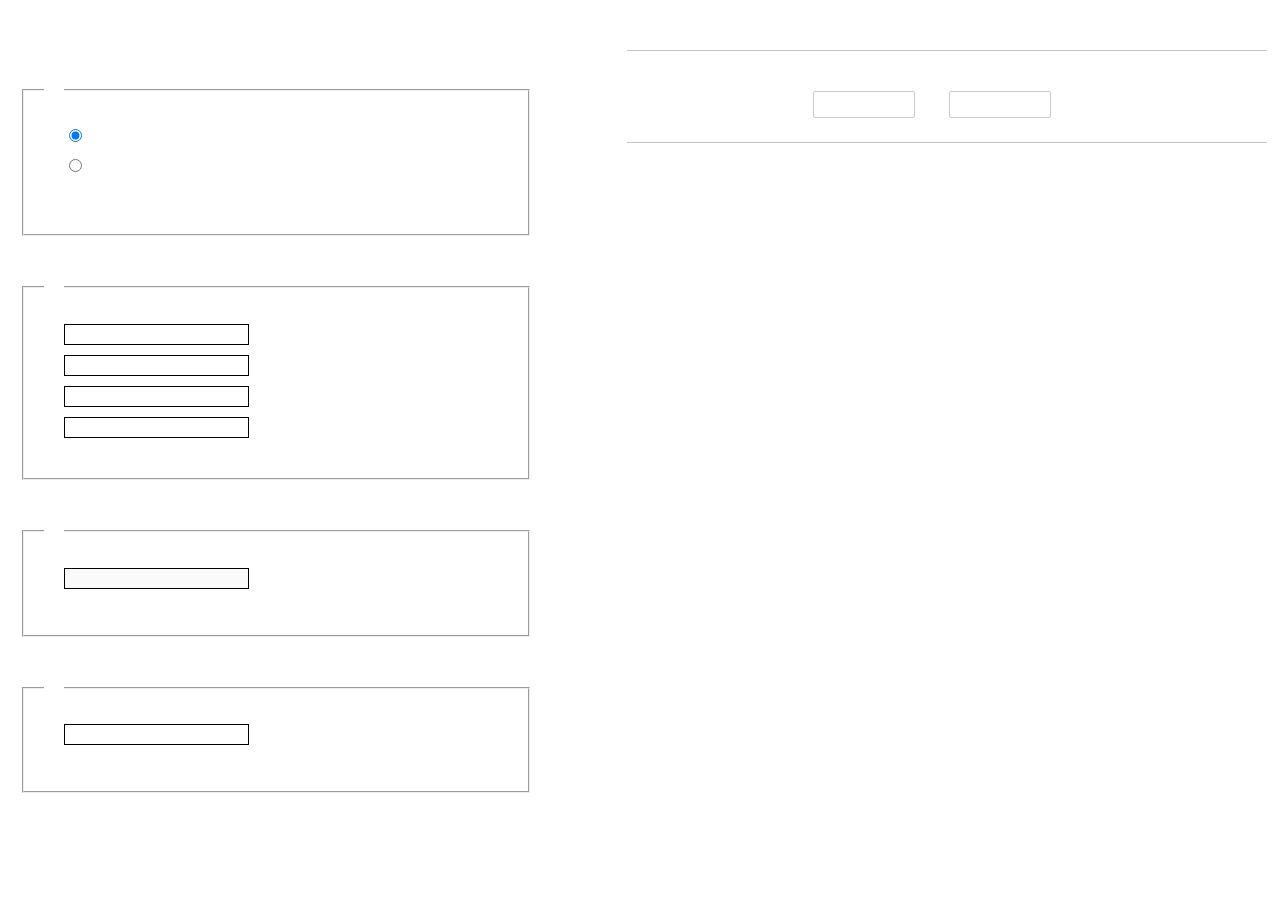
<file: MyWeb/Content/ueditor/dialogs/charts/charts.html>
<!DOCTYPE html>
<html>
    <head>
        <title>chart</title>
        <meta chartset="utf-8">
        <link rel="stylesheet" type="text/css" href="charts.css">
        <script type="text/javascript" src="../internal.js"></script>
    </head>
    <body>
        <div class="main">
            <div class="table-view">
                <h3><var id="lang_data_source"></var></h3>
                <div id="tableContainer" class="table-container"></div>
                <h3><var id="lang_chart_format"></var></h3>
                <form name="data-form">
                    <div class="charts-format">
                        <fieldset>
                            <legend><var id="lang_data_align"></var></legend>
                            <div class="format-item-container">
                                <label>
                                    <input type="radio" class="format-ctrl not-pie-item" name="charts-format" value="1" checked="checked">
                                    <var id="lang_chart_align_same"></var>
                                </label>
                                <label>
                                    <input type="radio" class="format-ctrl not-pie-item" name="charts-format" value="-1">
                                    <var id="lang_chart_align_reverse"></var>
                                </label>
                                <br>
                            </div>
                        </fieldset>
                        <fieldset>
                            <legend><var id="lang_chart_title"></var></legend>
                            <div class="format-item-container">
                                <label>
                                    <var id="lang_chart_main_title"></var><input type="text" name="title" class="data-item">
                                </label>
                                <label>
                                    <var id="lang_chart_sub_title"></var><input type="text" name="sub-title" class="data-item not-pie-item">
                                </label>
                                <label>
                                    <var id="lang_chart_x_title"></var><input type="text" name="x-title" class="data-item not-pie-item">
                                </label>
                                <label>
                                    <var id="lang_chart_y_title"></var><input type="text" name="y-title" class="data-item not-pie-item">
                                </label>
                            </div>
                        </fieldset>
                        <fieldset>
                            <legend><var id="lang_chart_tip"></var></legend>
                            <div class="format-item-container">
                                <label>
                                    <var id="lang_cahrt_tip_prefix"></var>
                                    <input type="text" id="tipInput" name="tip" class="data-item" disabled="disabled">
                                </label>
                                <p><var id="lang_cahrt_tip_description"></var></p>
                            </div>
                        </fieldset>
                        <fieldset>
                            <legend><var id="lang_chart_data_unit"></var></legend>
                            <div class="format-item-container">
                                <label><var id="lang_chart_data_unit_title"></var><input type="text" name="unit" class="data-item"></label>
                                <p><var id="lang_chart_data_unit_description"></var></p>
                            </div>
                        </fieldset>
                    </div>
                </form>
            </div>
            <div class="charts-view">
                <div id="chartsContainer" class="charts-container"></div>
                <div id="chartsType" class="charts-type">
                    <h3><var id="lang_chart_type"></var></h3>
                    <div class="scroll-view">
                        <div class="scroll-container">
                            <div id="scrollBed" class="scroll-bed"></div>
                        </div>
                        <div id="buttonContainer" class="button-container">
                            <a href="#" data-title="prev"><var id="lang_prev_btn"></var></a>
                            <a href="#" data-title="next"><var id="lang_next_btn"></var></a>
                        </div>
                    </div>
                </div>
            </div>
        </div>
        <script src="../../third-party/jquery-1.10.2.min.js"></script>
        <script src="../../third-party/highcharts/highcharts.js"></script>
        <script src="chart.config.js"></script>
        <script src="charts.js"></script>
    </body>
</html>
</file>
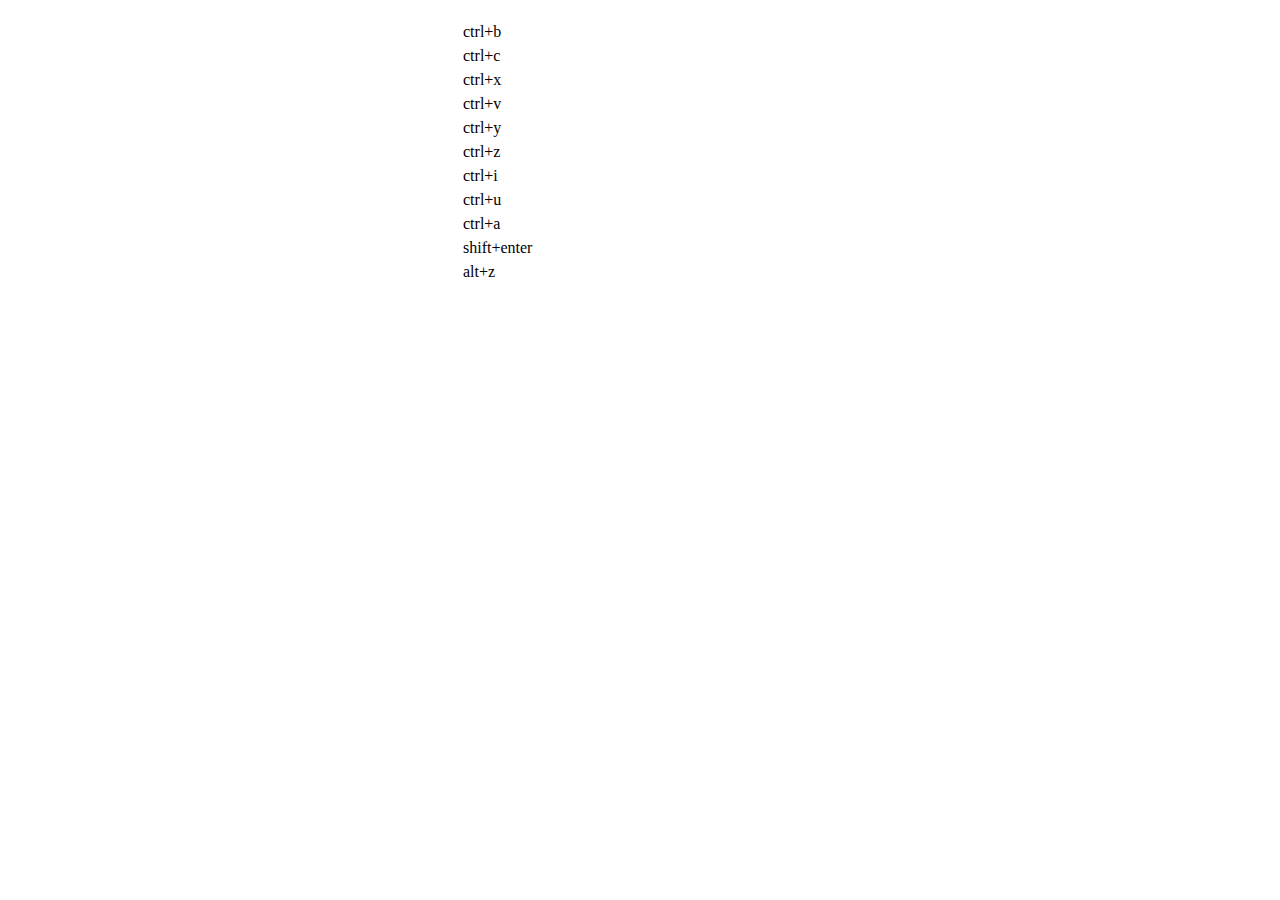
<file: MyWeb/Content/ueditor/dialogs/help/help.html>
<!DOCTYPE HTML PUBLIC "-//W3C//DTD HTML 4.01 Transitional//EN"
        "http://www.w3.org/TR/html4/loose.dtd">
<html>
<head>
    <title>帮助</title>
    <meta content="text/html; charset=utf-8" http-equiv="Content-Type"/>
    <script type="text/javascript" src="../internal.js"></script>
    <link rel="stylesheet" type="text/css" href="help.css">
</head>
<body>
<div class="wrapper" id="helptab">
    <div id="tabHeads" class="tabhead">
        <span class="focus" tabsrc="about"><var id="lang_input_about"></var></span>
        <span tabsrc="shortcuts"><var id="lang_input_shortcuts"></var></span>
    </div>
    <div id="tabBodys" class="tabbody">
        <div id="about" class="panel">
            <h1>UEditor</h1>
            <p id="version"></p>
            <p><var id="lang_input_introduction"></var></p>
        </div>
        <div id="shortcuts" class="panel">
            <table>
                <thead>
                <tr>
                    <td><var id="lang_Txt_shortcuts"></var></td>
                    <td><var id="lang_Txt_func"></var></td>
                </tr>
                </thead>
                <tbody>
                <tr>
                    <td>ctrl+b</td>
                    <td><var id="lang_Txt_bold"></var></td>
                </tr>
                <tr>
                    <td>ctrl+c</td>
                    <td><var id="lang_Txt_copy"></var></td>
                </tr>
                <tr>
                    <td>ctrl+x</td>
                    <td><var id="lang_Txt_cut"></var></td>
                </tr>
                <tr>
                    <td>ctrl+v</td>
                    <td><var id="lang_Txt_Paste"></var></td>
                </tr>
                <tr>
                    <td>ctrl+y</td>
                    <td><var id="lang_Txt_undo"></var></td>
                </tr>
                <tr>
                    <td>ctrl+z</td>
                    <td><var id="lang_Txt_redo"></var></td>
                </tr>
                <tr>
                    <td>ctrl+i</td>
                    <td><var id="lang_Txt_italic"></var></td>
                </tr>
                <tr>
                    <td>ctrl+u</td>
                    <td><var id="lang_Txt_underline"></var></td>
                </tr>
                <tr>
                    <td>ctrl+a</td>
                    <td><var id="lang_Txt_selectAll"></var></td>
                </tr>
                <tr>
                    <td>shift+enter</td>
                    <td><var id="lang_Txt_visualEnter"></var></td>
                </tr>
                <tr>
                    <td>alt+z</td>
                    <td><var id="lang_Txt_fullscreen"></var></td>
                </tr>
                </tbody>
            </table>
        </div>
    </div>
</div>
<script type="text/javascript" src="help.js"></script>
</body>
</html>
</file>
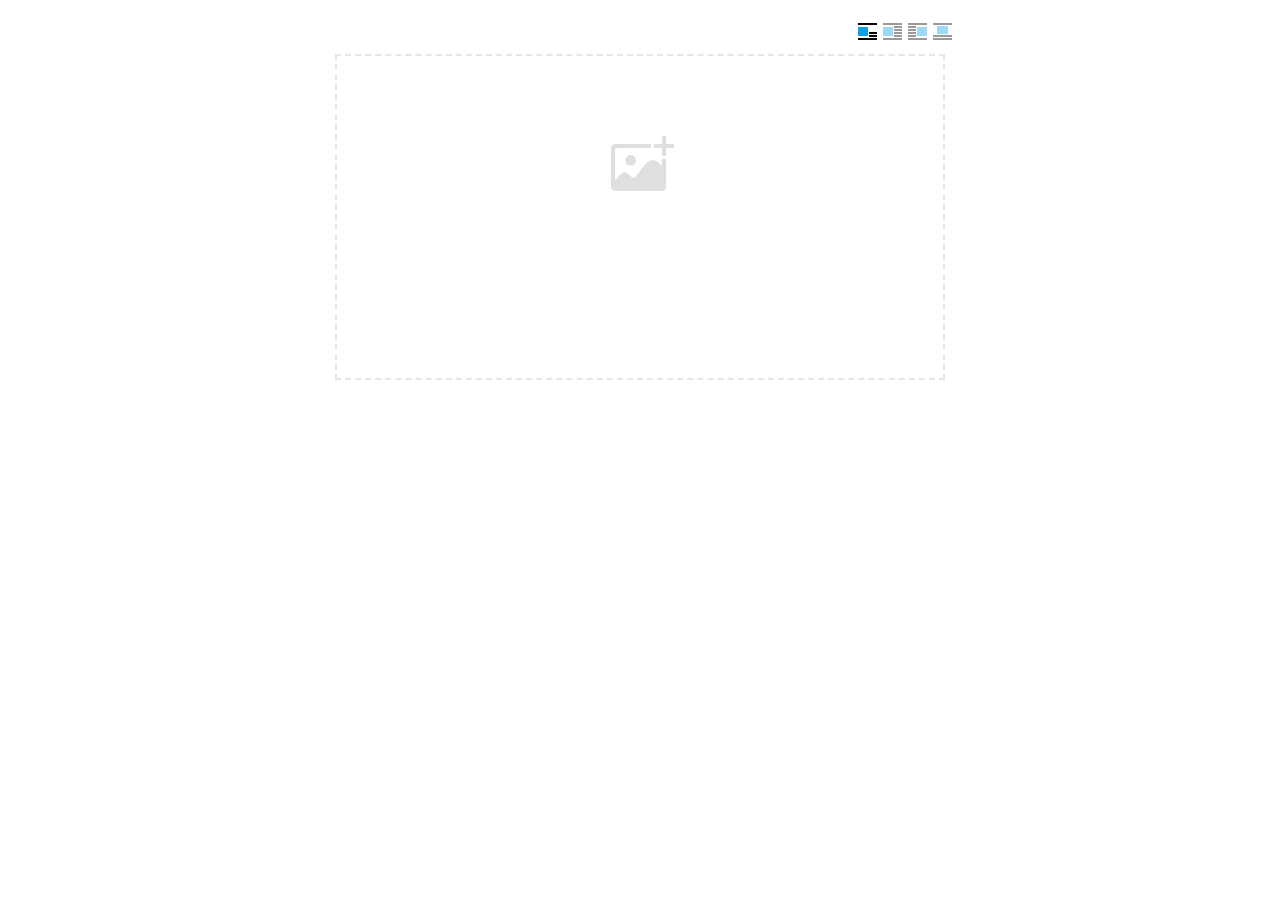
<file: MyWeb/Content/ueditor/dialogs/image/image.html>
<!doctype html>
<html>
<head>
    <meta charset="UTF-8">
    <title>ueditor图片对话框</title>
    <script type="text/javascript" src="../internal.js"></script>

    <!-- jquery -->
    <script type="text/javascript" src="../../third-party/jquery-1.10.2.min.js"></script>

    <!-- webuploader -->
    <script src="../../third-party/webuploader/webuploader.min.js"></script>
    <link rel="stylesheet" type="text/css" href="../../third-party/webuploader/webuploader.css">

    <!-- image dialog -->
    <link rel="stylesheet" href="image.css" type="text/css" />
</head>
<body>

    <div class="wrapper">
        <div id="tabhead" class="tabhead">
            <span class="tab" data-content-id="remote"><var id="lang_tab_remote"></var></span>
            <span class="tab focus" data-content-id="upload"><var id="lang_tab_upload"></var></span>
            <span class="tab" data-content-id="online"><var id="lang_tab_online"></var></span>
            <span class="tab" data-content-id="search"><var id="lang_tab_search"></var></span>
        </div>
        <div class="alignBar">
            <label class="algnLabel"><var id="lang_input_align"></var></label>
                    <span id="alignIcon">
                        <span id="noneAlign" class="none-align focus" data-align="none"></span>
                        <span id="leftAlign" class="left-align" data-align="left"></span>
                        <span id="rightAlign" class="right-align" data-align="right"></span>
                        <span id="centerAlign" class="center-align" data-align="center"></span>
                    </span>
            <input id="align" name="align" type="hidden" value="none"/>
        </div>
        <div id="tabbody" class="tabbody">

            <!-- 远程图片 -->
            <div id="remote" class="panel">
                <div class="top">
                    <div class="row">
                        <label for="url"><var id="lang_input_url"></var></label>
                        <span><input class="text" id="url" type="text"/></span>
                    </div>
                </div>
                <div class="left">
                    <div class="row">
                        <label><var id="lang_input_size"></var></label>
                        <span><var id="lang_input_width">&nbsp;&nbsp;</var><input class="text" type="text" id="width"/>px </span>
                        <span><var id="lang_input_height">&nbsp;&nbsp;</var><input class="text" type="text" id="height"/>px </span>
                        <span><input id="lock" type="checkbox" disabled="disabled"><span id="lockicon"></span></span>
                    </div>
                    <div class="row">
                        <label><var id="lang_input_border"></var></label>
                        <span><input class="text" type="text" id="border"/>px </span>
                    </div>
                    <div class="row">
                        <label><var id="lang_input_vhspace"></var></label>
                        <span><input class="text" type="text" id="vhSpace"/>px </span>
                    </div>
                    <div class="row">
                        <label><var id="lang_input_title"></var></label>
                        <span><input class="text" type="text" id="title"/></span>
                    </div>
                </div>
                <div class="right"><div id="preview"></div></div>
            </div>

            <!-- 上传图片 -->
            <div id="upload" class="panel focus">
                <div id="queueList" class="queueList">
                    <div class="statusBar element-invisible">
                        <div class="progress">
                            <span class="text">0%</span>
                            <span class="percentage"></span>
                        </div><div class="info"></div>
                        <div class="btns">
                            <div id="filePickerBtn"></div>
                            <div class="uploadBtn"><var id="lang_start_upload"></var></div>
                        </div>
                    </div>
                    <div id="dndArea" class="placeholder">
                        <div class="filePickerContainer">
                            <div id="filePickerReady"></div>
                        </div>
                    </div>
                    <ul class="filelist element-invisible">
                        <li id="filePickerBlock" class="filePickerBlock"></li>
                    </ul>
                </div>
            </div>

            <!-- 在线图片 -->
            <div id="online" class="panel">
                <div id="imageList"><var id="lang_imgLoading"></var></div>
            </div>

            <!-- 搜索图片 -->
            <div id="search" class="panel">
                <div class="searchBar">
                    <input id="searchTxt" class="searchTxt text" type="text" />
                    <select id="searchType" class="searchType">
                        <option value="&s=4&z=0"></option>
                        <option value="&s=1&z=19"></option>
                        <option value="&s=2&z=0"></option>
                        <option value="&s=3&z=0"></option>
                    </select>
                    <input id="searchReset" type="button"  />
                    <input id="searchBtn" type="button"  />
                </div>
                <div id="searchList" class="searchList"><ul id="searchListUl"></ul></div>
            </div>

        </div>
    </div>
    <script type="text/javascript" src="image.js"></script>

</body>
</html>
</file>
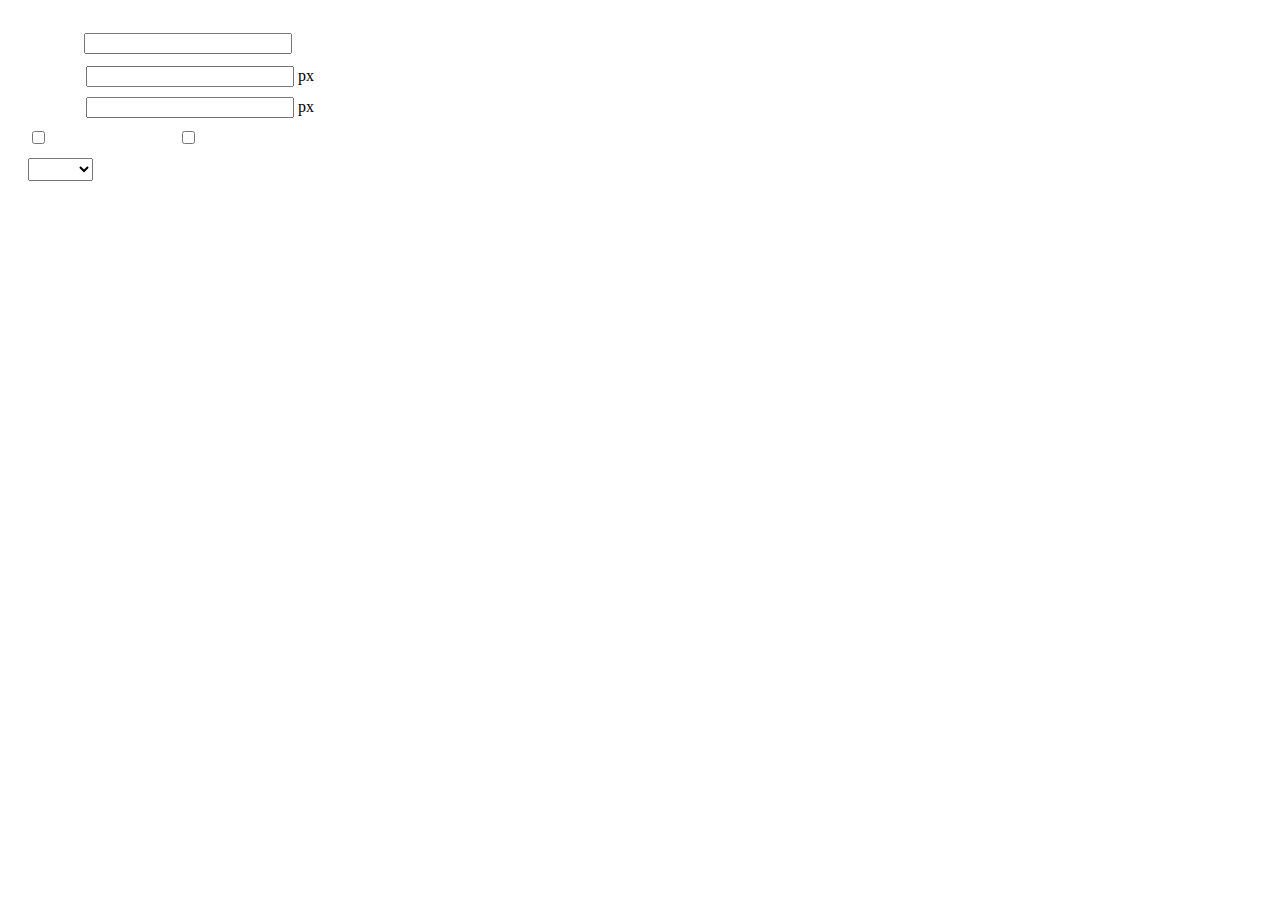
<file: MyWeb/Content/ueditor/dialogs/insertframe/insertframe.html>
<!DOCTYPE html>
<html>
<head>
    <meta http-equiv="Content-Type" content="text/html; charset=utf-8"/>
    <title></title>
    <script type="text/javascript" src="../internal.js"></script>
    <style type="text/css">
        .warp {width: 320px;height: 153px;margin-left:5px;padding: 20px 0 0 15px;position: relative;}
        #url {width: 290px; margin-bottom: 2px; margin-left: -6px; margin-left: -2px\9;*margin-left:0;_margin-left:0; }
        .format span{display: inline-block; width: 58px;text-align: center; zoom:1;}
        table td{padding:5px 0;}
        #align{width: 65px;height: 23px;line-height: 22px;}
    </style>
</head>
<body>
<div class="warp">
        <table width="300" cellpadding="0" cellspacing="0">
            <tr>
                <td colspan="2" class="format">
                    <span><var id="lang_input_address"></var></span>
                    <input style="width:200px" id="url" type="text" value=""/>
                </td>
            </tr>
            <tr>
                <td colspan="2" class="format"><span><var id="lang_input_width"></var></span><input style="width:200px" type="text" id="width"/> px</td>

            </tr>
            <tr>
                <td colspan="2" class="format"><span><var id="lang_input_height"></var></span><input style="width:200px" type="text" id="height"/> px</td>
            </tr>
            <tr>
                <td><span><var id="lang_input_isScroll"></var></span><input type="checkbox" id="scroll"/> </td>
                <td><span><var id="lang_input_frameborder"></var></span><input type="checkbox" id="frameborder"/> </td>
            </tr>

            <tr>
                <td colspan="2"><span><var id="lang_input_alignMode"></var></span>
                    <select id="align">
                        <option value=""></option>
                        <option value="left"></option>
                        <option value="right"></option>
                    </select>
                </td>
            </tr>
        </table>
</div>
<script type="text/javascript">
    var iframe = editor._iframe;
    if(iframe){
        $G("url").value = iframe.getAttribute("src")||"";
        $G("width").value = iframe.getAttribute("width")||iframe.style.width.replace("px","")||"";
        $G("height").value = iframe.getAttribute("height") || iframe.style.height.replace("px","") ||"";
        $G("scroll").checked = (iframe.getAttribute("scrolling") == "yes") ? true : false;
        $G("frameborder").checked = (iframe.getAttribute("frameborder") == "1") ? true : false;
        $G("align").value = iframe.align ? iframe.align : "";
    }
    function queding(){
        var  url = $G("url").value.replace(/^\s*|\s*$/ig,""),
                width = $G("width").value,
                height = $G("height").value,
                scroll = $G("scroll"),
                frameborder = $G("frameborder"),
                float = $G("align").value,
                newIframe = editor.document.createElement("iframe"),
                div;
        if(!url){
            alert(lang.enterAddress);
            return false;
        }
        newIframe.setAttribute("src",/http:\/\/|https:\/\//ig.test(url) ? url : "http://"+url);
        /^[1-9]+[.]?\d*$/g.test( width ) ? newIframe.setAttribute("width",width) : "";
        /^[1-9]+[.]?\d*$/g.test( height ) ? newIframe.setAttribute("height",height) : "";
        scroll.checked ?  newIframe.setAttribute("scrolling","yes") : newIframe.setAttribute("scrolling","no");
        frameborder.checked ?  newIframe.setAttribute("frameborder","1",0) : newIframe.setAttribute("frameborder","0",0);
        float ? newIframe.setAttribute("align",float) :  newIframe.setAttribute("align","");
        if(iframe){
            iframe.parentNode.insertBefore(newIframe,iframe);
            domUtils.remove(iframe);
        }else{
            div = editor.document.createElement("div");
            div.appendChild(newIframe);
            editor.execCommand("inserthtml",div.innerHTML);
        }
        editor._iframe = null;
        dialog.close();
    }
    dialog.onok = queding;
    $G("url").onkeydown = function(evt){
        evt = evt || event;
        if(evt.keyCode == 13){
            queding();
        }
    };
    $focus($G( "url" ));

</script>
</body>
</html>
</file>
<file: MyWeb/Content/plugins/jquery.TipDialog/css/htmleaf-demo.css>
@font-face {
	font-family: 'icomoon';
	src:url('../fonts/icomoon.eot?rretjt');
	src:url('../fonts/icomoon.eot?#iefixrretjt') format('embedded-opentype'),
		url('../fonts/icomoon.woff?rretjt') format('woff'),
		url('../fonts/icomoon.ttf?rretjt') format('truetype'),
		url('../fonts/icomoon.svg?rretjt#icomoon') format('svg');
	font-weight: normal;
	font-style: normal;
}

[class^="icon-"], [class*=" icon-"] {
	font-family: 'icomoon';
	speak: none;
	font-style: normal;
	font-weight: normal;
	font-variant: normal;
	text-transform: none;
	line-height: 1;

	/* Better Font Rendering =========== */
	-webkit-font-smoothing: antialiased;
	-moz-osx-font-smoothing: grayscale;
}

body, html { font-size: 100%; 	padding: 0; margin: 0;}

/* Reset */
*,
*:after,
*:before {
	-webkit-box-sizing: border-box;
	-moz-box-sizing: border-box;
	box-sizing: border-box;
}

/* Clearfix hack by Nicolas Gallagher: http://nicolasgallagher.com/micro-clearfix-hack/ */
.clearfix:before,
.clearfix:after {
	content: " ";
	display: table;
}

.clearfix:after {
	clear: both;
}

body{
	background: #494A5F;
	color: #D5D6E2;
	font-weight: 500;
	font-size: 1.05em;
	font-family: "Microsoft YaHei","宋体","Segoe UI", "Lucida Grande", Helvetica, Arial,sans-serif, FreeSans, Arimo;
}
a{color: #2fa0ec;outline: none;text-decoration: none;}
a:hover,a:focus{color:#74777b;text-decoration: none;}

.htmleaf-container{
	margin: 0 auto;
}

.bgcolor-1 { background: #f0efee; }
.bgcolor-2 { background: #f9f9f9; }
.bgcolor-3 { background: #e8e8e8; }/*light grey*/
.bgcolor-4 { background: #2f3238; color: #fff; }/*Dark grey*/
.bgcolor-5 { background: #df6659; color: #521e18; }/*pink1*/
.bgcolor-6 { background: #2fa8ec; }/*sky blue*/
.bgcolor-7 { background: #d0d6d6; }/*White tea*/
.bgcolor-8 { background: #3d4444; color: #fff; }/*Dark grey2*/
.bgcolor-9 { background: #ef3f52; color: #fff;}/*pink2*/
.bgcolor-10{ background: #64448f; color: #fff;}/*Violet*/
.bgcolor-11{ background: #3755ad; color: #fff;}/*dark blue*/
.bgcolor-12{ background: #3498DB; color: #fff;}/*light blue*/
.bgcolor-20{ background: #494A5F;color: #D5D6E2;}
/* Header */
.htmleaf-header{
	padding: 1em 190px 1em;
	letter-spacing: -1px;
	text-align: center;
	background: #66677c;
}
.htmleaf-header h1 {
	color: #D5D6E2;
	font-weight: 600;
	font-size: 2em;
	line-height: 1;
	margin-bottom: 0;
	font-family: "Microsoft YaHei","宋体","Segoe UI", "Lucida Grande", Helvetica, Arial,sans-serif, FreeSans, Arimo;
}
.htmleaf-header h1 span {
	font-family: "Microsoft YaHei","宋体","Segoe UI", "Lucida Grande", Helvetica, Arial,sans-serif, FreeSans, Arimo;
	display: block;
	font-size: 60%;
	font-weight: 400;
	padding: 0.8em 0 0.5em 0;
	color: #c3c8cd;
}
/*nav*/
.htmleaf-demo a{color: #fff;text-decoration: none;}
.htmleaf-demo{width: 100%;padding-bottom: 1.2em;}
.htmleaf-demo a{display: inline-block;margin: 0.5em;padding: 0.6em 1em;border: 3px solid #fff;font-weight: 700;}
.htmleaf-demo a:hover{opacity: 0.6;}
.htmleaf-demo a.current{background:#1d7db1;color: #fff; }
/* Top Navigation Style */
.htmleaf-links {
	position: relative;
	display: inline-block;
	white-space: nowrap;
	font-size: 1.5em;
	text-align: center;
}

.htmleaf-links::after {
	position: absolute;
	top: 0;
	left: 50%;
	margin-left: -1px;
	width: 2px;
	height: 100%;
	background: #dbdbdb;
	content: '';
	-webkit-transform: rotate3d(0,0,1,22.5deg);
	transform: rotate3d(0,0,1,22.5deg);
}

.htmleaf-icon {
	display: inline-block;
	margin: 0.5em;
	padding: 0em 0;
	width: 1.5em;
	text-decoration: none;
}

.htmleaf-icon span {
	display: none;
}

.htmleaf-icon:before {
	margin: 0 5px;
	text-transform: none;
	font-weight: normal;
	font-style: normal;
	font-variant: normal;
	font-family: 'icomoon';
	line-height: 1;
	speak: none;
	-webkit-font-smoothing: antialiased;
}
/* footer */
.htmleaf-footer{width: 100%;padding-top: 10px;}
.htmleaf-small{font-size: 0.8em;}
.center{text-align: center;}
/****/
.related {
	color: #fff;
	background: #494A5F;
	text-align: center;
	font-size: 1.25em;
	padding: 0.5em 0;
	overflow: hidden;
}

.related > a {
	vertical-align: top;
	width: calc(100% - 20px);
	max-width: 340px;
	display: inline-block;
	text-align: center;
	margin: 20px 10px;
	padding: 25px;
	font-family: "Microsoft YaHei","宋体","Segoe UI", "Lucida Grande", Helvetica, Arial,sans-serif, FreeSans, Arimo;
}
.related a {
	display: inline-block;
	text-align: left;
	margin: 20px auto;
	padding: 10px 20px;
	opacity: 0.8;
	-webkit-transition: opacity 0.3s;
	transition: opacity 0.3s;
	-webkit-backface-visibility: hidden;
}

.related a:hover,
.related a:active {
	opacity: 1;
}

.related a img {
	max-width: 100%;
	opacity: 0.8;
	border-radius: 4px;
}
.related a:hover img,
.related a:active img {
	opacity: 1;
}
.related h3{font-family: "Microsoft YaHei", sans-serif;}
.related a h3 {
	font-weight: 300;
	margin-top: 0.15em;
	color: #fff;
}
/* icomoon */
.icon-htmleaf-home-outline:before {
	content: "\e5000";
}

.icon-htmleaf-arrow-forward-outline:before {
	content: "\e5001";
}

@media screen and (max-width: 50em) {
	.htmleaf-header {
		padding: 3em 10% 4em;
	}
	.htmleaf-header h1 {
        font-size:2em;
    }
}


@media screen and (max-width: 40em) {
	.htmleaf-header h1 {
		font-size: 1.5em;
	}
}

@media screen and (max-width: 30em) {
    .htmleaf-header h1 {
        font-size:1.2em;
    }
}
</file>
<file: MyWeb/Content/plugins/jquery.TipDialog/css/tpl-style.css>
* { margin: 0; padding: 0; 
   /*box-sizing: border-box;*/ 
    }
a, img { border: none; }


	.db {
			display: block;
		}

		.weixinAudio {
			line-height: 1.5;
		}

		.audio_area {
			display: inline-block;
			width: 130px;
			vertical-align: top;
			margin: 0px 1px 0px 0;
			font-size: 0;
			position: relative;
			font-weight: 400;
			text-decoration: none;
			-ms-text-size-adjust: none;
			-webkit-text-size-adjust: none;
			text-size-adjust: none;
		}

		.audio_wrp {
			/*border: 1px solid #ebebeb;*/
			background-color: #35448A;
			overflow: hidden;
			/*padding: 12px 20px 12px 12px;*/
			border-radius:15px;
			height:30px;
		}

		.audio_play_area {
			float: left;
			margin: 3px 10px;
			font-size: 0;
			width: 18px;
			height: 25px;
		}

		.playing .audio_play_area .icon_audio_default {
			display: block;
		}

		.audio_play_area .icon_audio_default {
			background: transparent url(/Mobile/images/iconloop.png) no-repeat 0 0;
			width: 18px;
			height: 25px;
			vertical-align: middle;
			display: inline-block;
			-webkit-background-size: 54px 25px;
			background-size: 54px 25px;
			background-position: -36px center;
		}

		.audio_play_area .icon_audio_playing {
			background: transparent url(/Mobile/images/iconloop.png) no-repeat 0 0;
			width: 18px;
			height: 25px;
			vertical-align: middle;
			display: inline-block;
			-webkit-background-size: 54px 25px;
			background-size: 54px 25px;
			-webkit-animation: audio_playing 1s infinite;
			background-position: 0px center;
			display: none;
		}

		.audio_area .pic_audio_default {
			display: none;
			width: 18px;
		}

		.tips_global {
			color: #8c8c8c;
		}

		.audio_area .audio_length {
			float: right;
			font-size: 14px;
			margin-top: 5px;
			margin-right: 1em;
		}

		.audio_info_area {
			overflow: hidden;
		}

		.audio_area .audio_title {
			font-weight: 400;
			font-size: 17px;
			margin-top: -2px;
			margin-bottom: -3px;
			width: auto;
			overflow: hidden;
			text-overflow: ellipsis;
			white-space: nowrap;
			word-wrap: normal;
		}

		.audio_area .audio_source {
			font-size: 14px;
		}

		.audio_area .progress_bar {
			position: absolute;
			left: 0;
			bottom: 0;
			/*background-color: #0cbb08;*/
			height: 2px;
		}

		.playing .audio_play_area .icon_audio_default {
			display: none;
		}

		.playing .audio_play_area .icon_audio_playing {
			display: inline-block;
		}

		@-webkit-keyframes audio_playing {
			30% {
				background-position: 0px center;
			}
			31% {
				background-position: -18px center;
			}
			61% {
				background-position: -18px center;
			}
			61.5% {
				background-position: -36px center;
			}
			100% {
				background-position: -36px center;
			}
		}


ul, ol { margin-left: 20px; }
li { padding: 5px 0; }

body  
{
     /*background-color: #ebe7df;*/ 
       color: #333; font: 14px/1.6 "Microsoft Yahei",Helvetica,Arial,sans-serif; }
a { /*border-bottom: 1px solid #bbb;*/ color: #666; text-decoration: none; }
a:hover { color: #333; }
.tpl-wrapper { margin: 0 auto; padding: 0 15px; max-width: 1120px; min-width: 320px; }
.text-center { text-align: center; }
.text-right { text-align: right; }


.plugin-intro { padding: 20px; text-align: center; margin-bottom: 45px; }
.plugin-intro h1 { margin-bottom: 15px; font-size: 42px; color: #ff3b30; font-weight: 400; }
.plugin-intro p { font-size: 16px; color: #808080; }

.panel { background: #fff; color: #555; font-size: 16px; position: relative; margin-bottom: 55px; }
.panel-hd h2 { font-size: 18px; font-weight: 400; color: #fff; height: 50px; line-height: 50px; text-align: center; }
.panel-bd { padding: 41px 60px 39px; }
.panel-ft { background: #f5f3ef; color: #555; font-size: 14px; height: 45px; line-height: 45px; padding: 0 60px; }
.panel-ft a { color: #999; }
.panel-ft a:hover { color: #666; }
.panel-ft .col-2-1 { width: 49%; display: inline-block; }
.panel-blue .panel-hd h2 { background: #2489c5; }
.panel-green .panel-hd h2 { background: #1f7f5c; }
.panel-orange .panel-hd h2 { background: #ff6700; }
.panel-purple .panel-hd h2 { background: #3bb4f2; }

.panel-simple { margin-bottom: 50px; }
.panel-simple-hd h2 { font-size: 26px; font-weight: 400; height: 50px; line-height: 50px; text-align: center; }
.panel-simple-bd { font-size: 15px; }
.panel-simple-bd p { margin: 10px 0; }


.example-item { margin-bottom: 45px; }
.example-name { font-size: 22px; font-weight: 400; margin-bottom: 15px; }
.example-code { margin-top: 20px; }
.example-code code { padding:2px 4px; background-color:#f9f2f4; color:#c7254e; font-size:90%; border-radius:4px; font-family:Menlo,Monaco,Consolas,"Courier New",monospace; }
.example-code pre { display:block; margin:0 0 15px; overflow-y:hidden; background-color:#f7f7f7; border:1px solid #eee; border-radius:4px; }
.example-code .pre-scrollable { max-height:250px; overflow:auto; }
.example-code.example-code pre code { padding:0; background-color:transparent; display:block; margin:10px 15px; line-height:1.5; color:#808080; word-break:break-all; word-wrap:break-word; }
.example-code p { margin:5px 10px; }


/* table */
.parameter-desc { min-height:0.01%; overflow-x auto; }
.parameter-desc table { border-spacing: 0; border-collapse: collapse;  width:100%; max-width:100%; margin-bottom:20px;}
.parameter-desc table th, .parameter-desc table td { padding: 12px 15px; border: 1px solid #f2f2f2; }
.parameter-desc table thead th, .parameter-desc table thead td { font-weight:400; font-size: 16px; background-color: #f3f2ef; }
.parameter-desc table tbody tr:hover { background-color: #f7f7f7; }
.parameter-desc table > tbody > tr > td, 
.parameter-desc table > tbody > tr > th, 
.parameter-desc table > tfoot > tr > td, 
.parameter-desc table > tfoot > tr > th, 
.parameter-desc table > thead > tr > td, 
.parameter-desc table > thead > tr > th {
    white-space: nowrap;
}



.download { margin-bottom: 65px; text-align: center; }
.download a { background: #e76b66; color: #fff; display: block; font-size: 18px; height: 60px; line-height: 60px; -webkit-transition: all 0.3s ease 0s; transition: all 0.3s ease 0s; }
.download a:hover { background-color: #e24f49; }

.footer { text-align: center; background: #e2dfd8; color: #666; padding: 25px 0; }


.fork-me {
    background: #28545b url("[data-uri]") no-repeat scroll 50% center;
    height: 40px; width: 40px; overflow: hidden; position: fixed; right: 0; top: 0; text-indent: 100%; white-space: nowrap;  -webkit-transition: all 0.3s ease 0s; transition: all 0.3s ease 0s; 
}

.fork-me:hover { width: 45px; height: 45px; background-color: #1f7f5c; }



@media screen and (max-width:1199px) {

	.parameter-desc { margin-bottom: 15px; overflow-y: hidden; width: 100%; }

}

@media screen and (max-width: 767px) { 
	.tpl-wrapper { padding: 0; }
	.panel-simple { padding: 0 15px; }
	.download { padding: 0 15px; }
	.footer { padding-left: 15px; padding-right: 15px; }

}

@media screen and (max-width: 640px) {

	.plugin-intro { margin-bottom: 25px; }
	
	.panel { margin-bottom: 35px; font-size: 14px; }
	.panel-hd h2 { height: 45px; line-height: 45px; }
    .panel-bd { padding: 21px 20px 19px; }
	.panel-ft { padding: 0 20px; }
	
	.download a { height: 45px; line-height: 45px; font-size: 16px; }

	.fork-me { display: none; }
}

@media screen and (max-width: 480px) {
	

	
}
</file>
<file: MyWeb/Content/plugins/jquery.TipDialog/css/dialog.css>
.dialog-overlay { position: fixed; top: 0; left: 0; z-index: 10000; width: 100%; height: 100%; background: #000; opacity:0; filter:alpha(opacity=0); -webkit-transition:all ease-in-out 0.2s; transition:all ease-in-out 0.2s; }
.dialog-content {
	position: fixed; top: 50%; left: 50%; z-index: 10001; width: 85%; overflow: hidden;
	background-color: #FAFAFC; text-align: center; border-radius: 3px;
	-webkit-transform: translate(-50%, -50%); transform: translate(-50%, -50%);	
	opacity:0; filter:alpha(opacity=0); -webkit-transition:all ease-in-out 0.2s; transition:all ease-in-out 0.2s;
}
.dialog-content-hd { padding: 20px 0 0; }
.dialog-content-title { font-weight: 400; font-size: 17px;font-family: Microsoft Yahei; }
.dialog-content-bd { padding: 15px 20px 0; font-size: 14px;font-family: Microsoft Yahei; color: #666; word-wrap: break-word; word-break: break-all; text-align:center; }
.dialog-content-bd p { margin:5px 0; }
.dialog-content-ft { 
	position: relative; line-height: 42px; margin-top: 20px; font-size: 16px; 
	display: -webkit-box; display: -webkit-flex; display: -ms-flexbox; display: flex;
}
.dialog-content-ft a { 
	position: relative; display: block; text-decoration: none; color: #0BB20C; outline: none; 
	-webkit-box-flex: 1; -webkit-flex: 1; -ms-flex: 1; flex: 1; -webkit-tap-highlight-color: rgba(0, 0, 0, 0); 
}
.dialog-content-ft a:active { background-color: #EEEEEE; }
.dialog-content-ft:after {
	content: " "; position: absolute; left: 0; top: 0; width: 100%; height: 1px; border-top: 1px solid #D5D5D6; color: #D5D5D6;
	-webkit-transform-origin: 0 0; transform-origin: 0 0; -webkit-transform: scaleY(0.5); transform: scaleY(0.5);
}
.dialog-content-ft a:after {
	content: " "; position: absolute; left: 0; top: 0; width: 1px; height: 100%; border-left: 1px solid #D5D5D6; color: #D5D5D6;
	-webkit-transform-origin: 0 0; transform-origin: 0 0; -webkit-transform: scaleX(0.5); transform: scaleX(0.5);
}
.dialog-content-ft a:first-child:after { border-left: none; }
.dialog-content-ft .dialog-btn-cancel { color: #353535; }
.dialog-content-ft .dialog-btn-ok { color: #0BB20C; }

.dialog-wrap-info .dialog-overlay { background-color: transparent; opacity: 0; filter:alpha(opacity=0); }
.dialog-content-info { width: auto; text-align: center; background-color: rgba(0, 0, 0, 0.8); border-radius: 10px; }
.dialog-content-info .dialog-content-bd { position: relative; padding: 0; width: 140px; height: 140px; color: #fff; text-align: center; }
.dialog-content-info .dialog-content-bd .info-icon { max-width: 48px; margin: 20% 0 0; }
.dialog-content-info .dialog-content-bd .info-text { position: absolute; width: 100%; left: 0; bottom: 20px; margin: 0; font-size: 16px; }

.dialog-wrap-show .dialog-overlay { opacity:0.6; filter:alpha(opacity=60); }
.dialog-wrap-show .dialog-content { opacity:1; filter:alpha(opacity=100); }


@media screen and (min-width: 1024px) {
  .dialog-content { max-width: 30%; }
}
</file>
<file: MyWeb/Content/ueditor/dialogs/background/background.css>
.wrapper{ width: 424px;margin: 10px auto; zoom:1;position: relative}
.tabbody{height:225px;}
.tabbody .panel { position: absolute;width:100%; height:100%;background: #fff; display: none;}
.tabbody .focus { display: block;}

body{font-size: 12px;color: #888;overflow: hidden;}
input,label{vertical-align:middle}
.clear{clear: both;}
.pl{padding-left: 18px;padding-left: 23px\9;}

#imageList {width: 420px;height: 215px;margin-top: 10px;overflow: hidden;overflow-y: auto;}
#imageList div {float: left;width: 100px;height: 95px;margin: 5px 10px;}
#imageList img {cursor: pointer;border: 2px solid white;}

.bgarea{margin: 10px;padding: 5px;height: 84%;border: 1px solid #A8A297;}
.content div{margin: 10px 0 10px 5px;}
.content .iptradio{margin: 0px 5px 5px 0px;}
.txt{width:280px;}

.wrapcolor{height: 19px;}
div.color{float: left;margin: 0;}
#colorPicker{width: 17px;height: 17px;border: 1px solid #CCC;display: inline-block;border-radius: 3px;box-shadow: 2px 2px 5px #D3D6DA;margin: 0;float: left;}
div.alignment,#custom{margin-left: 23px;margin-left: 28px\9;}
#custom input{height: 15px;min-height: 15px;width:20px;}
#repeatType{width:100px;}


/* 图片管理样式 */
#imgManager {
    width: 100%;
    height: 225px;
}
#imgManager #imageList{
    width: 100%;
    overflow-x: hidden;
    overflow-y: auto;
}
#imgManager ul {
    display: block;
    list-style: none;
    margin: 0;
    padding: 0;
}
#imgManager li {
    float: left;
    display: block;
    list-style: none;
    padding: 0;
    width: 113px;
    height: 113px;
    margin: 9px 0 0 19px;
    background-color: #eee;
    overflow: hidden;
    cursor: pointer;
    position: relative;
}
#imgManager li.clearFloat {
    float: none;
    clear: both;
    display: block;
    width:0;
    height:0;
    margin: 0;
    padding: 0;
}
#imgManager li img {
    cursor: pointer;
}
#imgManager li .icon {
    cursor: pointer;
    width: 113px;
    height: 113px;
    position: absolute;
    top: 0;
    left: 0;
    z-index: 2;
    border: 0;
    background-repeat: no-repeat;
}
#imgManager li .icon:hover {
    width: 107px;
    height: 107px;
    border: 3px solid #1094fa;
}
#imgManager li.selected .icon {
    background-image: url(images/success.png);
    background-position: 75px 75px;
}
#imgManager li.selected .icon:hover {
    width: 107px;
    height: 107px;
    border: 3px solid #1094fa;
    background-position: 72px 72px;
}
</file>
<file: MyWeb/Content/ueditor/dialogs/charts/charts.css>
html, body {
    width: 100%;
    height: 100%;
    margin: 0;
    padding: 0;
    overflow-x: hidden;
}

.main {
    width: 100%;
    overflow: hidden;
}

.table-view {
    height: 100%;
    float: left;
    margin: 20px;
    width: 40%;
}

.table-view .table-container {
    width: 100%;
    margin-bottom: 50px;
    overflow: scroll;
}

.table-view th {
    padding: 5px 10px;
    background-color: #F7F7F7;
}

.table-view td {
    width: 50px;
    text-align: center;
    padding:0;
}

.table-container input {
    width: 40px;
    padding: 5px;
    border: none;
    outline: none;
}

.table-view caption {
    font-size: 18px;
    text-align: left;
}

.charts-view {
    /*margin-left: 49%!important;*/
    width: 50%;
    margin-left: 49%;
    height: 400px;
}

.charts-container {
    border-left: 1px solid #c3c3c3;
}

.charts-format fieldset {
    padding-left: 20px;
    margin-bottom: 50px;
}

.charts-format legend {
    padding-left: 10px;
    padding-right: 10px;
}

.format-item-container {
    padding: 20px;
}

.format-item-container label {
    display: block;
    margin: 10px 0;
}

.charts-format .data-item {
    border: 1px solid black;
    outline: none;
    padding: 2px 3px;
}

/* 图表类型 */

.charts-type {
    margin-top: 50px;
    height: 300px;
}

.scroll-view {
    border: 1px solid #c3c3c3;
    border-left: none;
    border-right: none;
    overflow: hidden;
}

.scroll-container {
    margin: 20px;
    width: 100%;
    overflow: hidden;
}

.scroll-bed {
    width: 10000px;
    _margin-top: 20px;
    -webkit-transition: margin-left .5s ease;
    -moz-transition: margin-left .5s ease;
    transition: margin-left .5s ease;
}

.view-box {
    display: inline-block;
    *display: inline;
    *zoom: 1;
    margin-right: 20px;
    border: 2px solid white;
    line-height: 0;
    overflow: hidden;
    cursor: pointer;
}

.view-box img {
    border: 1px solid #cecece;
}

.view-box.selected {
    border-color: #7274A7;
}

.button-container {
    margin-bottom: 20px;
    text-align: center;
}

.button-container a {
    display: inline-block;
    width: 100px;
    height: 25px;
    line-height: 25px;
    border: 1px solid #c2ccd1;
    margin-right: 30px;
    text-decoration: none;
    color: black;
    -webkit-border-radius: 2px;
    -moz-border-radius: 2px;
    border-radius: 2px;
}

.button-container a:HOVER {
    background: #fcfcfc;
}

.button-container a:ACTIVE {
    border-top-color: #c2ccd1;
    box-shadow:inset 0 5px 4px -4px rgba(49, 49, 64, 0.1);
}

.edui-charts-not-data {
    height: 100px;
    line-height: 100px;
    text-align: center;
}
</file>
<file: MyWeb/Content/ueditor/dialogs/help/help.css>
.wrapper{width: 370px;margin: 10px auto;zoom: 1;}
.tabbody{height: 360px;}
.tabbody .panel{width:100%;height: 360px;position: absolute;background: #fff;}
.tabbody .panel h1{font-size:26px;margin: 5px 0 0 5px;}
.tabbody .panel p{font-size:12px;margin: 5px 0 0 5px;}
.tabbody table{width:90%;line-height: 20px;margin: 5px 0 0 5px;;}
.tabbody table thead{font-weight: bold;line-height: 25px;}
</file>
<file: MyWeb/Content/ueditor/third-party/webuploader/webuploader.css>
.webuploader-container {
	position: relative;
}
.webuploader-element-invisible {
	position: absolute !important;
	clip: rect(1px 1px 1px 1px); /* IE6, IE7 */
    clip: rect(1px,1px,1px,1px);
}
.webuploader-pick {
	position: relative;
	display: inline-block;
	cursor: pointer;
	background: #00b7ee;
	padding: 10px 15px;
	color: #fff;
	text-align: center;
	border-radius: 3px;
	overflow: hidden;
}
.webuploader-pick-hover {
	background: #00a2d4;
}

.webuploader-pick-disable {
	opacity: 0.6;
	pointer-events:none;
}
</file>
<file: MyWeb/Content/ueditor/dialogs/image/image.css>
@charset "utf-8";
/* dialog样式 */
.wrapper {
    zoom: 1;
    width: 630px;
    *width: 626px;
    height: 380px;
    margin: 0 auto;
    padding: 10px;
    position: relative;
    font-family: sans-serif;
}

/*tab样式框大小*/
.tabhead {
    float:left;
}
.tabbody {
    width: 100%;
    height: 346px;
    position: relative;
    clear: both;
}

.tabbody .panel {
    position: absolute;
    width: 0;
    height: 0;
    background: #fff;
    overflow: hidden;
    display: none;
}

.tabbody .panel.focus {
    width: 100%;
    height: 346px;
    display: block;
}

/* 图片对齐方式 */
.alignBar{
    float:right;
    margin-top: 5px;
    position: relative;
}

.alignBar .algnLabel{
    float:left;
    height: 20px;
    line-height: 20px;
}

.alignBar #alignIcon{
    zoom:1;
    _display: inline;
    display: inline-block;
    position: relative;
}
.alignBar #alignIcon span{
    float: left;
    cursor: pointer;
    display: block;
    width: 19px;
    height: 17px;
    margin-right: 3px;
    margin-left: 3px;
    background-image: url(./images/alignicon.jpg);
}
.alignBar #alignIcon .none-align{
    background-position: 0 -18px;
}
.alignBar #alignIcon .left-align{
    background-position: -20px -18px;
}
.alignBar #alignIcon .right-align{
    background-position: -40px -18px;
}
.alignBar #alignIcon .center-align{
    background-position: -60px -18px;
}
.alignBar #alignIcon .none-align.focus{
    background-position: 0 0;
}
.alignBar #alignIcon .left-align.focus{
    background-position: -20px 0;
}
.alignBar #alignIcon .right-align.focus{
    background-position: -40px 0;
}
.alignBar #alignIcon .center-align.focus{
    background-position: -60px 0;
}




/* 远程图片样式 */
#remote {
    z-index: 200;
}

#remote .top{
    width: 100%;
    margin-top: 25px;
}
#remote .left{
    display: block;
    float: left;
    width: 300px;
    height:10px;
}
#remote .right{
    display: block;
    float: right;
    width: 300px;
    height:10px;
}
#remote .row{
    margin-left: 20px;
    clear: both;
    height: 40px;
}

#remote .row label{
    text-align: center;
    width: 50px;
    zoom:1;
    _display: inline;
    display:inline-block;
    vertical-align: middle;
}
#remote .row label.algnLabel{
    float: left;

}

#remote input.text{
    width: 150px;
    padding: 3px 6px;
    font-size: 14px;
    line-height: 1.42857143;
    color: #555;
    background-color: #fff;
    background-image: none;
    border: 1px solid #ccc;
    border-radius: 4px;
    -webkit-box-shadow: inset 0 1px 1px rgba(0, 0, 0, .075);
    box-shadow: inset 0 1px 1px rgba(0, 0, 0, .075);
    -webkit-transition: border-color ease-in-out .15s, box-shadow ease-in-out .15s;
    transition: border-color ease-in-out .15s, box-shadow ease-in-out .15s;
}
#remote input.text:focus {
    border-color: #66afe9;
    outline: 0;
    -webkit-box-shadow: inset 0 1px 1px rgba(0, 0, 0, .075), 0 0 8px rgba(102, 175, 233, .6);
    box-shadow: inset 0 1px 1px rgba(0, 0, 0, .075), 0 0 8px rgba(102, 175, 233, .6);
}
#remote #url{
    width: 500px;
    margin-bottom: 2px;
}
#remote #width,
#remote #height{
    width: 20px;
    margin-left: 2px;
    margin-right: 2px;
}
#remote #border,
#remote #vhSpace,
#remote #title{
    width: 180px;
    margin-right: 5px;
}
#remote #lock{
}
#remote #lockicon{
    zoom: 1;
    _display:inline;
    display: inline-block;
    width: 20px;
    height: 20px;
    background: url("../../themes/default/images/lock.gif") -13px -13px no-repeat;
    vertical-align: middle;
}
#remote #preview{
    clear: both;
    width: 260px;
    height: 240px;
    z-index: 9999;
    margin-top: 10px;
    background-color: #eee;
    overflow: hidden;
}

/* 上传图片 */
.tabbody #upload.panel {
    width: 0;
    height: 0;
    overflow: hidden;
    position: absolute !important;
    clip: rect(1px, 1px, 1px, 1px);
    background: #fff;
    display: block;
}

.tabbody #upload.panel.focus {
    width: 100%;
    height: 346px;
    display: block;
    clip: auto;
}

#upload .queueList {
    margin: 0;
    width: 100%;
    height: 100%;
    position: absolute;
    overflow: hidden;
}

#upload p {
    margin: 0;
}

.element-invisible {
    width: 0 !important;
    height: 0 !important;
    border: 0;
    padding: 0;
    margin: 0;
    overflow: hidden;
    position: absolute !important;
    clip: rect(1px, 1px, 1px, 1px);
}

#upload .placeholder {
    margin: 10px;
    border: 2px dashed #e6e6e6;
    *border: 0px dashed #e6e6e6;
    height: 172px;
    padding-top: 150px;
    text-align: center;
    background: url(./images/image.png) center 70px no-repeat;
    color: #cccccc;
    font-size: 18px;
    position: relative;
    top:0;
    *top: 10px;
}

#upload .placeholder .webuploader-pick {
    font-size: 18px;
    background: #00b7ee;
    border-radius: 3px;
    line-height: 44px;
    padding: 0 30px;
    *width: 120px;
    color: #fff;
    display: inline-block;
    margin: 0 auto 20px auto;
    cursor: pointer;
    box-shadow: 0 1px 1px rgba(0, 0, 0, 0.1);
}

#upload .placeholder .webuploader-pick-hover {
    background: #00a2d4;
}


#filePickerContainer {
    text-align: center;
}

#upload .placeholder .flashTip {
    color: #666666;
    font-size: 12px;
    position: absolute;
    width: 100%;
    text-align: center;
    bottom: 20px;
}

#upload .placeholder .flashTip a {
    color: #0785d1;
    text-decoration: none;
}

#upload .placeholder .flashTip a:hover {
    text-decoration: underline;
}

#upload .placeholder.webuploader-dnd-over {
    border-color: #999999;
}

#upload .filelist {
    list-style: none;
    margin: 0;
    padding: 0;
    overflow-x: hidden;
    overflow-y: auto;
    position: relative;
    height: 300px;
}

#upload .filelist:after {
    content: '';
    display: block;
    width: 0;
    height: 0;
    overflow: hidden;
    clear: both;
    position: relative;
}

#upload .filelist li {
    width: 113px;
    height: 113px;
    background: url(./images/bg.png);
    text-align: center;
    margin: 9px 0 0 9px;
    *margin: 6px 0 0 6px;
    position: relative;
    display: block;
    float: left;
    overflow: hidden;
    font-size: 12px;
}

#upload .filelist li p.log {
    position: relative;
    top: -45px;
}

#upload .filelist li p.title {
    position: absolute;
    top: 0;
    left: 0;
    width: 100%;
    overflow: hidden;
    white-space: nowrap;
    text-overflow: ellipsis;
    top: 5px;
    text-indent: 5px;
    text-align: left;
}

#upload .filelist li p.progress {
    position: absolute;
    width: 100%;
    bottom: 0;
    left: 0;
    height: 8px;
    overflow: hidden;
    z-index: 50;
    margin: 0;
    border-radius: 0;
    background: none;
    -webkit-box-shadow: 0 0 0;
}

#upload .filelist li p.progress span {
    display: none;
    overflow: hidden;
    width: 0;
    height: 100%;
    background: #1483d8 url(./images/progress.png) repeat-x;

    -webit-transition: width 200ms linear;
    -moz-transition: width 200ms linear;
    -o-transition: width 200ms linear;
    -ms-transition: width 200ms linear;
    transition: width 200ms linear;

    -webkit-animation: progressmove 2s linear infinite;
    -moz-animation: progressmove 2s linear infinite;
    -o-animation: progressmove 2s linear infinite;
    -ms-animation: progressmove 2s linear infinite;
    animation: progressmove 2s linear infinite;

    -webkit-transform: translateZ(0);
}

@-webkit-keyframes progressmove {
    0% {
        background-position: 0 0;
    }
    100% {
        background-position: 17px 0;
    }
}

@-moz-keyframes progressmove {
    0% {
        background-position: 0 0;
    }
    100% {
        background-position: 17px 0;
    }
}

@keyframes progressmove {
    0% {
        background-position: 0 0;
    }
    100% {
        background-position: 17px 0;
    }
}

#upload .filelist li p.imgWrap {
    position: relative;
    z-index: 2;
    line-height: 113px;
    vertical-align: middle;
    overflow: hidden;
    width: 113px;
    height: 113px;

    -webkit-transform-origin: 50% 50%;
    -moz-transform-origin: 50% 50%;
    -o-transform-origin: 50% 50%;
    -ms-transform-origin: 50% 50%;
    transform-origin: 50% 50%;

    -webit-transition: 200ms ease-out;
    -moz-transition: 200ms ease-out;
    -o-transition: 200ms ease-out;
    -ms-transition: 200ms ease-out;
    transition: 200ms ease-out;
}

#upload .filelist li img {
    width: 100%;
}

#upload .filelist li p.error {
    background: #f43838;
    color: #fff;
    position: absolute;
    bottom: 0;
    left: 0;
    height: 28px;
    line-height: 28px;
    width: 100%;
    z-index: 100;
    display:none;
}

#upload .filelist li .success {
    display: block;
    position: absolute;
    left: 0;
    bottom: 0;
    height: 40px;
    width: 100%;
    z-index: 200;
    background: url(./images/success.png) no-repeat right bottom;
    background: url(./images/success.gif) no-repeat right bottom \9;
}

#upload .filelist li.filePickerBlock {
    width: 113px;
    height: 113px;
    background: url(./images/image.png) no-repeat center 12px;
    border: 1px solid #eeeeee;
    border-radius: 0;
}
#upload .filelist li.filePickerBlock div.webuploader-pick  {
    width: 100%;
    height: 100%;
    margin: 0;
    padding: 0;
    opacity: 0;
    background: none;
    font-size: 0;
}

#upload .filelist div.file-panel {
    position: absolute;
    height: 0;
    filter: progid:DXImageTransform.Microsoft.gradient(GradientType=0, startColorstr='#80000000', endColorstr='#80000000') \0;
    background: rgba(0, 0, 0, 0.5);
    width: 100%;
    top: 0;
    left: 0;
    overflow: hidden;
    z-index: 300;
}

#upload .filelist div.file-panel span {
    width: 24px;
    height: 24px;
    display: inline;
    float: right;
    text-indent: -9999px;
    overflow: hidden;
    background: url(./images/icons.png) no-repeat;
    background: url(./images/icons.gif) no-repeat \9;
    margin: 5px 1px 1px;
    cursor: pointer;
    -webkit-tap-highlight-color: rgba(0,0,0,0);
    -webkit-user-select: none;
    -moz-user-select: none;
    -ms-user-select: none;
    user-select: none;
}

#upload .filelist div.file-panel span.rotateLeft {
    display:none;
    background-position: 0 -24px;
}

#upload .filelist div.file-panel span.rotateLeft:hover {
    background-position: 0 0;
}

#upload .filelist div.file-panel span.rotateRight {
    display:none;
    background-position: -24px -24px;
}

#upload .filelist div.file-panel span.rotateRight:hover {
    background-position: -24px 0;
}

#upload .filelist div.file-panel span.cancel {
    background-position: -48px -24px;
}

#upload .filelist div.file-panel span.cancel:hover {
    background-position: -48px 0;
}

#upload .statusBar {
    height: 45px;
    border-bottom: 1px solid #dadada;
    margin: 0 10px;
    padding: 0;
    line-height: 45px;
    vertical-align: middle;
    position: relative;
}

#upload .statusBar .progress {
    border: 1px solid #1483d8;
    width: 198px;
    background: #fff;
    height: 18px;
    position: absolute;
    top: 12px;
    display: none;
    text-align: center;
    line-height: 18px;
    color: #6dbfff;
    margin: 0 10px 0 0;
}
#upload .statusBar .progress span.percentage {
    width: 0;
    height: 100%;
    left: 0;
    top: 0;
    background: #1483d8;
    position: absolute;
}
#upload .statusBar .progress span.text {
    position: relative;
    z-index: 10;
}

#upload .statusBar .info {
    display: inline-block;
    font-size: 14px;
    color: #666666;
}

#upload .statusBar .btns {
    position: absolute;
    top: 7px;
    right: 0;
    line-height: 30px;
}

#filePickerBtn {
    display: inline-block;
    float: left;
}
#upload .statusBar .btns .webuploader-pick,
#upload .statusBar .btns .uploadBtn,
#upload .statusBar .btns .uploadBtn.state-uploading,
#upload .statusBar .btns .uploadBtn.state-paused {
    background: #ffffff;
    border: 1px solid #cfcfcf;
    color: #565656;
    padding: 0 18px;
    display: inline-block;
    border-radius: 3px;
    margin-left: 10px;
    cursor: pointer;
    font-size: 14px;
    float: left;
    -webkit-user-select: none;
    -moz-user-select: none;
    -ms-user-select: none;
    user-select: none;
}
#upload .statusBar .btns .webuploader-pick-hover,
#upload .statusBar .btns .uploadBtn:hover,
#upload .statusBar .btns .uploadBtn.state-uploading:hover,
#upload .statusBar .btns .uploadBtn.state-paused:hover {
    background: #f0f0f0;
}

#upload .statusBar .btns .uploadBtn,
#upload .statusBar .btns .uploadBtn.state-paused{
    background: #00b7ee;
    color: #fff;
    border-color: transparent;
}
#upload .statusBar .btns .uploadBtn:hover,
#upload .statusBar .btns .uploadBtn.state-paused:hover{
    background: #00a2d4;
}

#upload .statusBar .btns .uploadBtn.disabled {
    pointer-events: none;
    filter:alpha(opacity=60);
    -moz-opacity:0.6;
    -khtml-opacity: 0.6;
    opacity: 0.6;
}



/* 图片管理样式 */
#online {
    width: 100%;
    height: 336px;
    padding: 10px 0 0 0;
}
#online #imageList{
    width: 100%;
    height: 100%;
    overflow-x: hidden;
    overflow-y: auto;
    position: relative;
}
#online ul {
    display: block;
    list-style: none;
    margin: 0;
    padding: 0;
}
#online li {
    float: left;
    display: block;
    list-style: none;
    padding: 0;
    width: 113px;
    height: 113px;
    margin: 0 0 9px 9px;
    *margin: 0 0 6px 6px;
    background-color: #eee;
    overflow: hidden;
    cursor: pointer;
    position: relative;
}
#online li.clearFloat {
    float: none;
    clear: both;
    display: block;
    width:0;
    height:0;
    margin: 0;
    padding: 0;
}
#online li img {
    cursor: pointer;
}
#online li .icon {
    cursor: pointer;
    width: 113px;
    height: 113px;
    position: absolute;
    top: 0;
    left: 0;
    z-index: 2;
    border: 0;
    background-repeat: no-repeat;
}
#online li .icon:hover {
    width: 107px;
    height: 107px;
    border: 3px solid #1094fa;
}
#online li.selected .icon {
    background-image: url(images/success.png);
    background-image: url(images/success.gif)\9;
    background-position: 75px 75px;
}
#online li.selected .icon:hover {
    width: 107px;
    height: 107px;
    border: 3px solid #1094fa;
    background-position: 72px 72px;
}


/* 图片搜索样式 */
#search .searchBar {
    width: 100%;
    height: 30px;
    margin: 10px 0 5px 0;
    padding: 0;
}

#search input.text{
    width: 150px;
    padding: 3px 6px;
    font-size: 14px;
    line-height: 1.42857143;
    color: #555;
    background-color: #fff;
    background-image: none;
    border: 1px solid #ccc;
    border-radius: 4px;
    -webkit-box-shadow: inset 0 1px 1px rgba(0, 0, 0, .075);
    box-shadow: inset 0 1px 1px rgba(0, 0, 0, .075);
    -webkit-transition: border-color ease-in-out .15s, box-shadow ease-in-out .15s;
    transition: border-color ease-in-out .15s, box-shadow ease-in-out .15s;
}
#search input.text:focus {
    border-color: #66afe9;
    outline: 0;
    -webkit-box-shadow: inset 0 1px 1px rgba(0, 0, 0, .075), 0 0 8px rgba(102, 175, 233, .6);
    box-shadow: inset 0 1px 1px rgba(0, 0, 0, .075), 0 0 8px rgba(102, 175, 233, .6);
}
#search input.searchTxt {
    margin-left:5px;
    padding-left: 5px;
    background: #FFF;
    width: 300px;
    *width: 260px;
    height: 21px;
    line-height: 21px;
    float: left;
    dislay: block;
}

#search .searchType {
    width: 65px;
    height: 28px;
    padding:0;
    line-height: 28px;
    border: 1px solid #d7d7d7;
    border-radius: 0;
    vertical-align: top;
    margin-left: 5px;
    float: left;
    dislay: block;
}

#search #searchBtn,
#search #searchReset {
    display: inline-block;
    margin-bottom: 0;
    margin-right: 5px;
    padding: 4px 10px;
    font-weight: 400;
    text-align: center;
    vertical-align: middle;
    cursor: pointer;
    background-image: none;
    border: 1px solid transparent;
    white-space: nowrap;
    font-size: 14px;
    border-radius: 4px;
    -webkit-user-select: none;
    -moz-user-select: none;
    -ms-user-select: none;
    user-select: none;
    vertical-align: top;
    float: right;
}

#search #searchBtn {
    color: white;
    border-color: #285e8e;
    background-color: #3b97d7;
}
#search #searchReset {
    color: #333;
    border-color: #ccc;
    background-color: #fff;
}
#search #searchBtn:hover {
    background-color: #3276b1;
}
#search #searchReset:hover {
    background-color: #eee;
}

#search .msg {
    margin-left: 5px;
}

#search .searchList{
    width: 100%;
    height: 300px;
    overflow: hidden;
    clear: both;
}
#search .searchList ul{
    margin:0;
    padding:0;
    list-style:none;
    clear: both;
    width: 100%;
    height: 100%;
    overflow-x: hidden;
    overflow-y: auto;
    zoom: 1;
    position: relative;
}

#search .searchList li {
    list-style:none;
    float: left;
    display: block;
    width: 115px;
    margin: 5px 10px 5px 20px;
    *margin: 5px 10px 5px 15px;
    padding:0;
    font-size: 12px;
    box-shadow: 0 1px 3px rgba(0, 0, 0, .3);
    -moz-box-shadow: 0 1px 3px rgba(0, 0, 0, .3);
    -webkit-box-shadow: 0 1px 3px rgba(0, 0, 0, .3);
    position: relative;
    vertical-align: top;
    text-align: center;
    overflow: hidden;
    cursor: pointer;
    filter: alpha(Opacity=100);
    -moz-opacity: 1;
    opacity: 1;
    border: 2px solid #eee;
}

#search .searchList li.selected {
    filter: alpha(Opacity=40);
    -moz-opacity: 0.4;
    opacity: 0.4;
    border: 2px solid #00a0e9;
}

#search .searchList li p {
    background-color: #eee;
    margin: 0;
    padding: 0;
    position: relative;
    width:100%;
    height:115px;
    overflow: hidden;
}

#search .searchList li p img {
    cursor: pointer;
    border: 0;
}

#search .searchList li a {
    color: #999;
    border-top: 1px solid #F2F2F2;
    background: #FAFAFA;
    text-align: center;
    display: block;
    padding: 0 5px;
    width: 105px;
    height:32px;
    line-height:32px;
    white-space:nowrap;
    text-overflow:ellipsis;
    text-decoration: none;
    overflow: hidden;
    word-break: break-all;
}

#search .searchList a:hover {
    text-decoration: underline;
    color: #333;
}
#search .searchList .clearFloat{
    clear: both;
}
</file>
